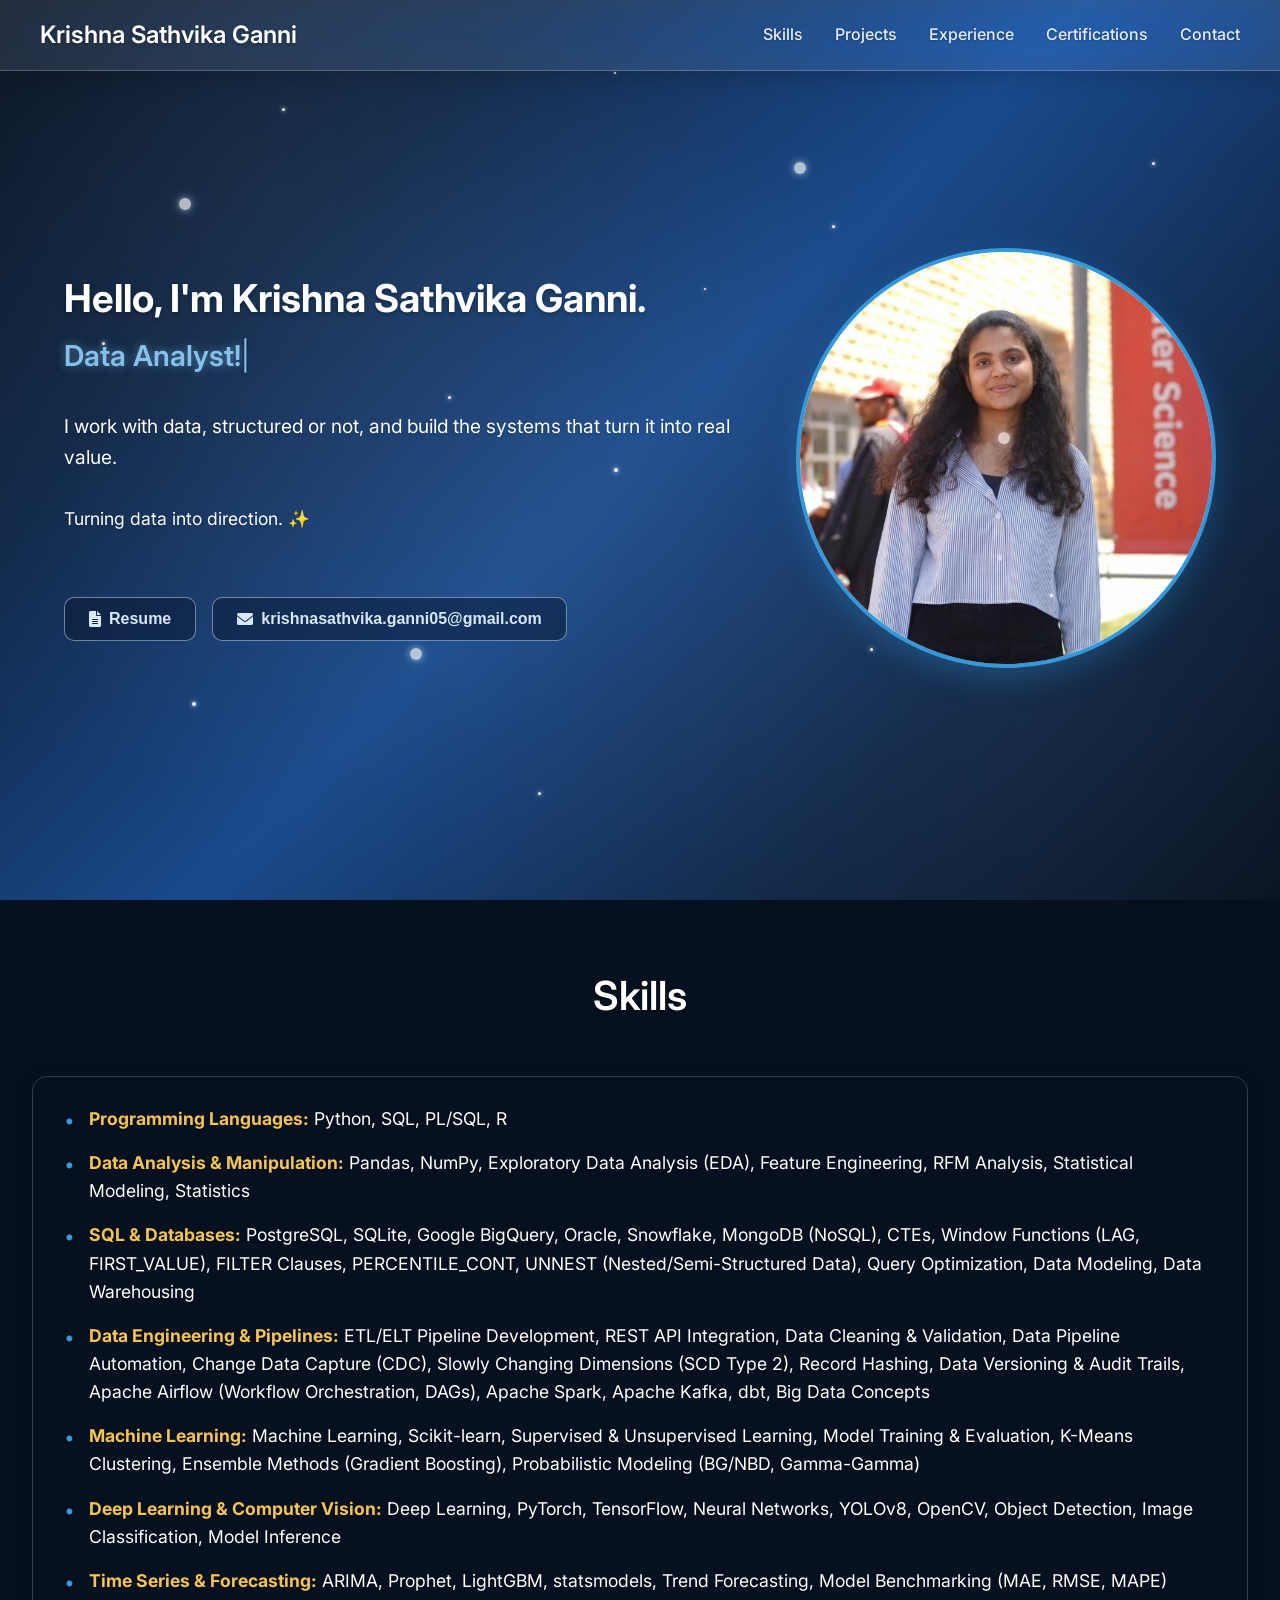
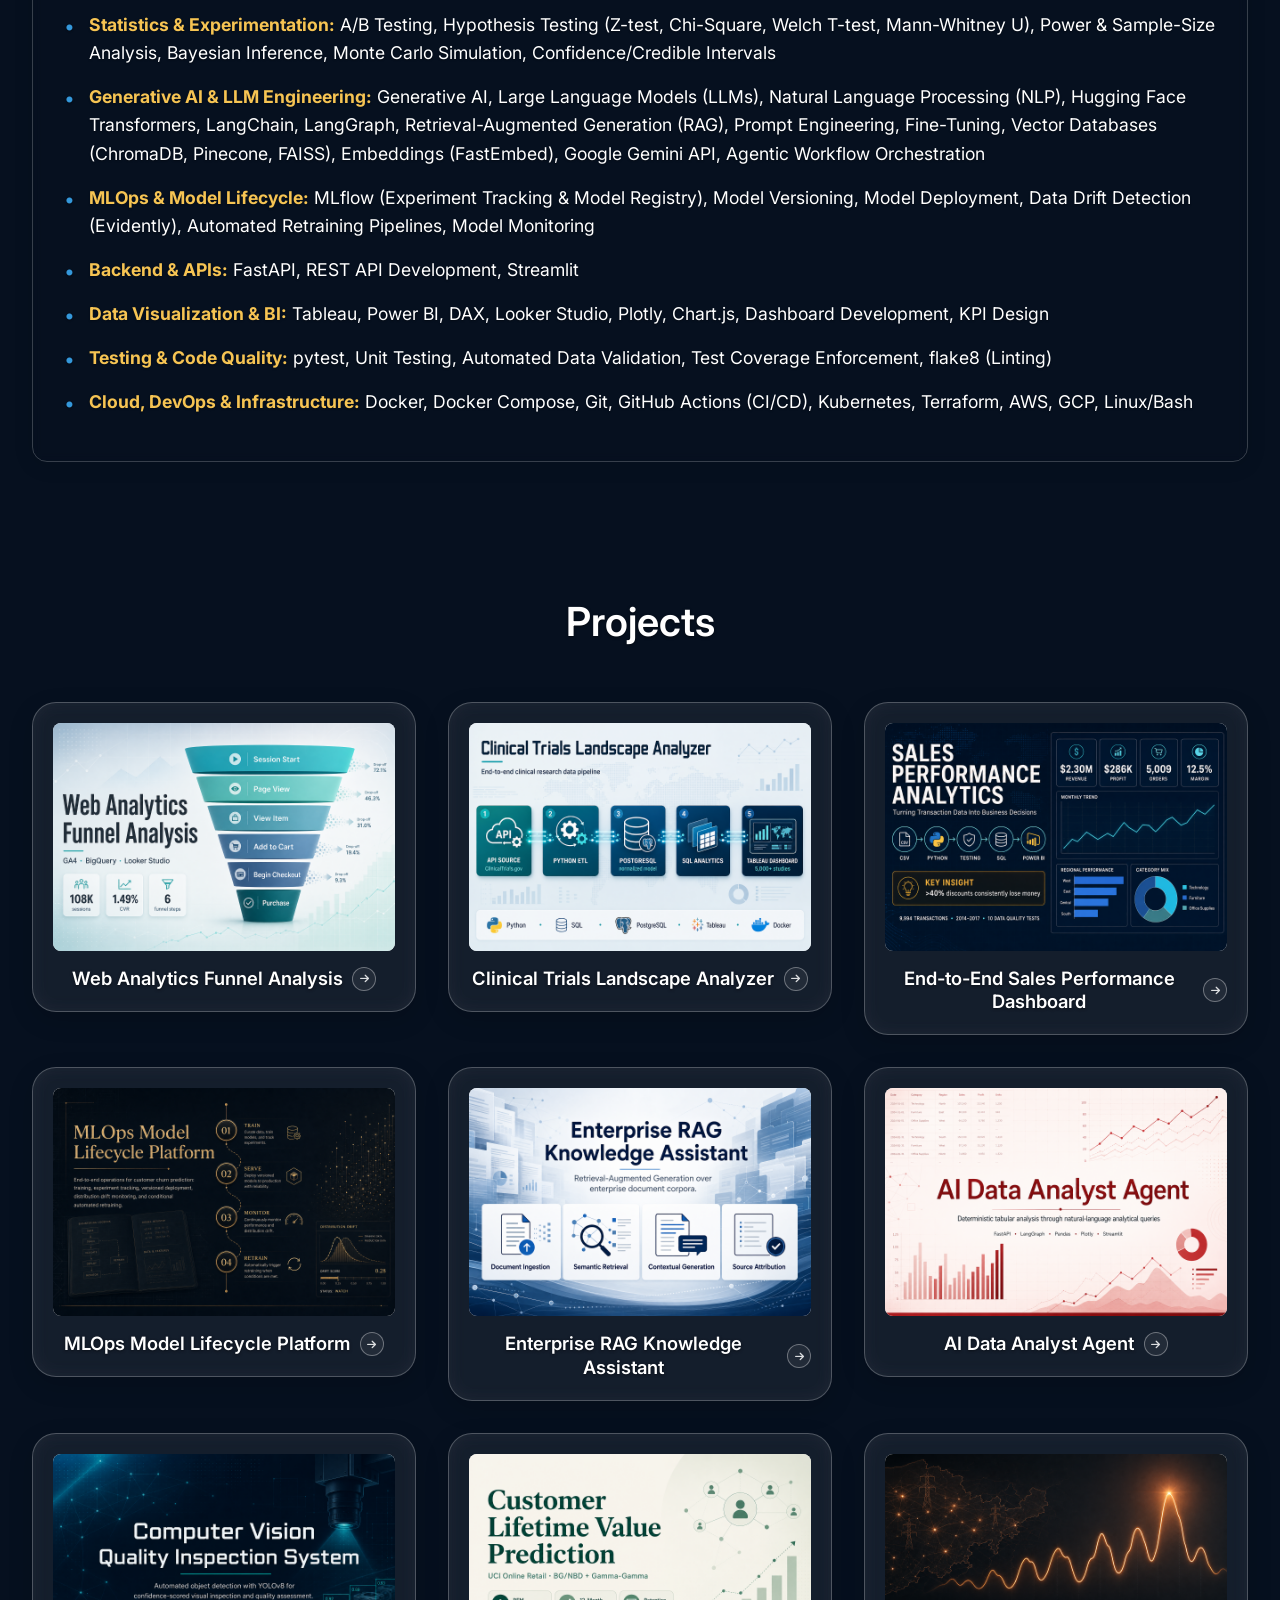
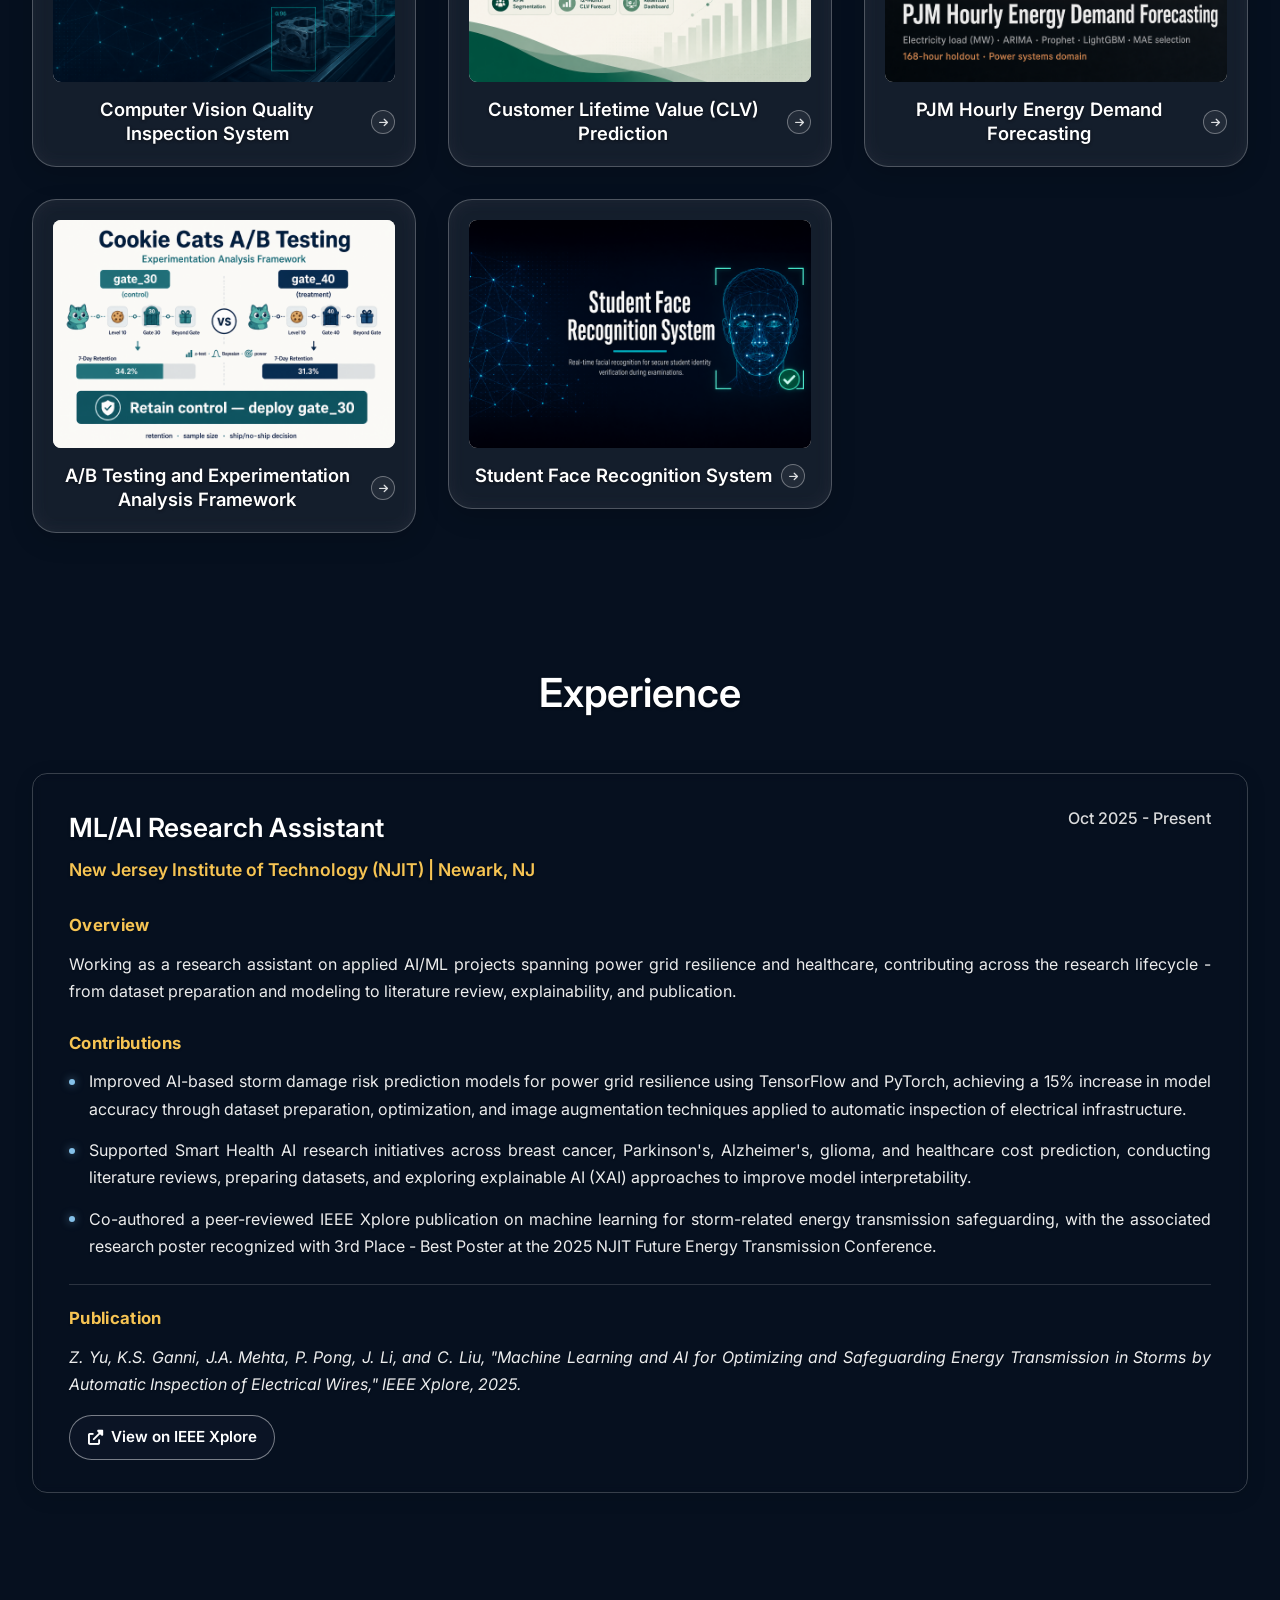
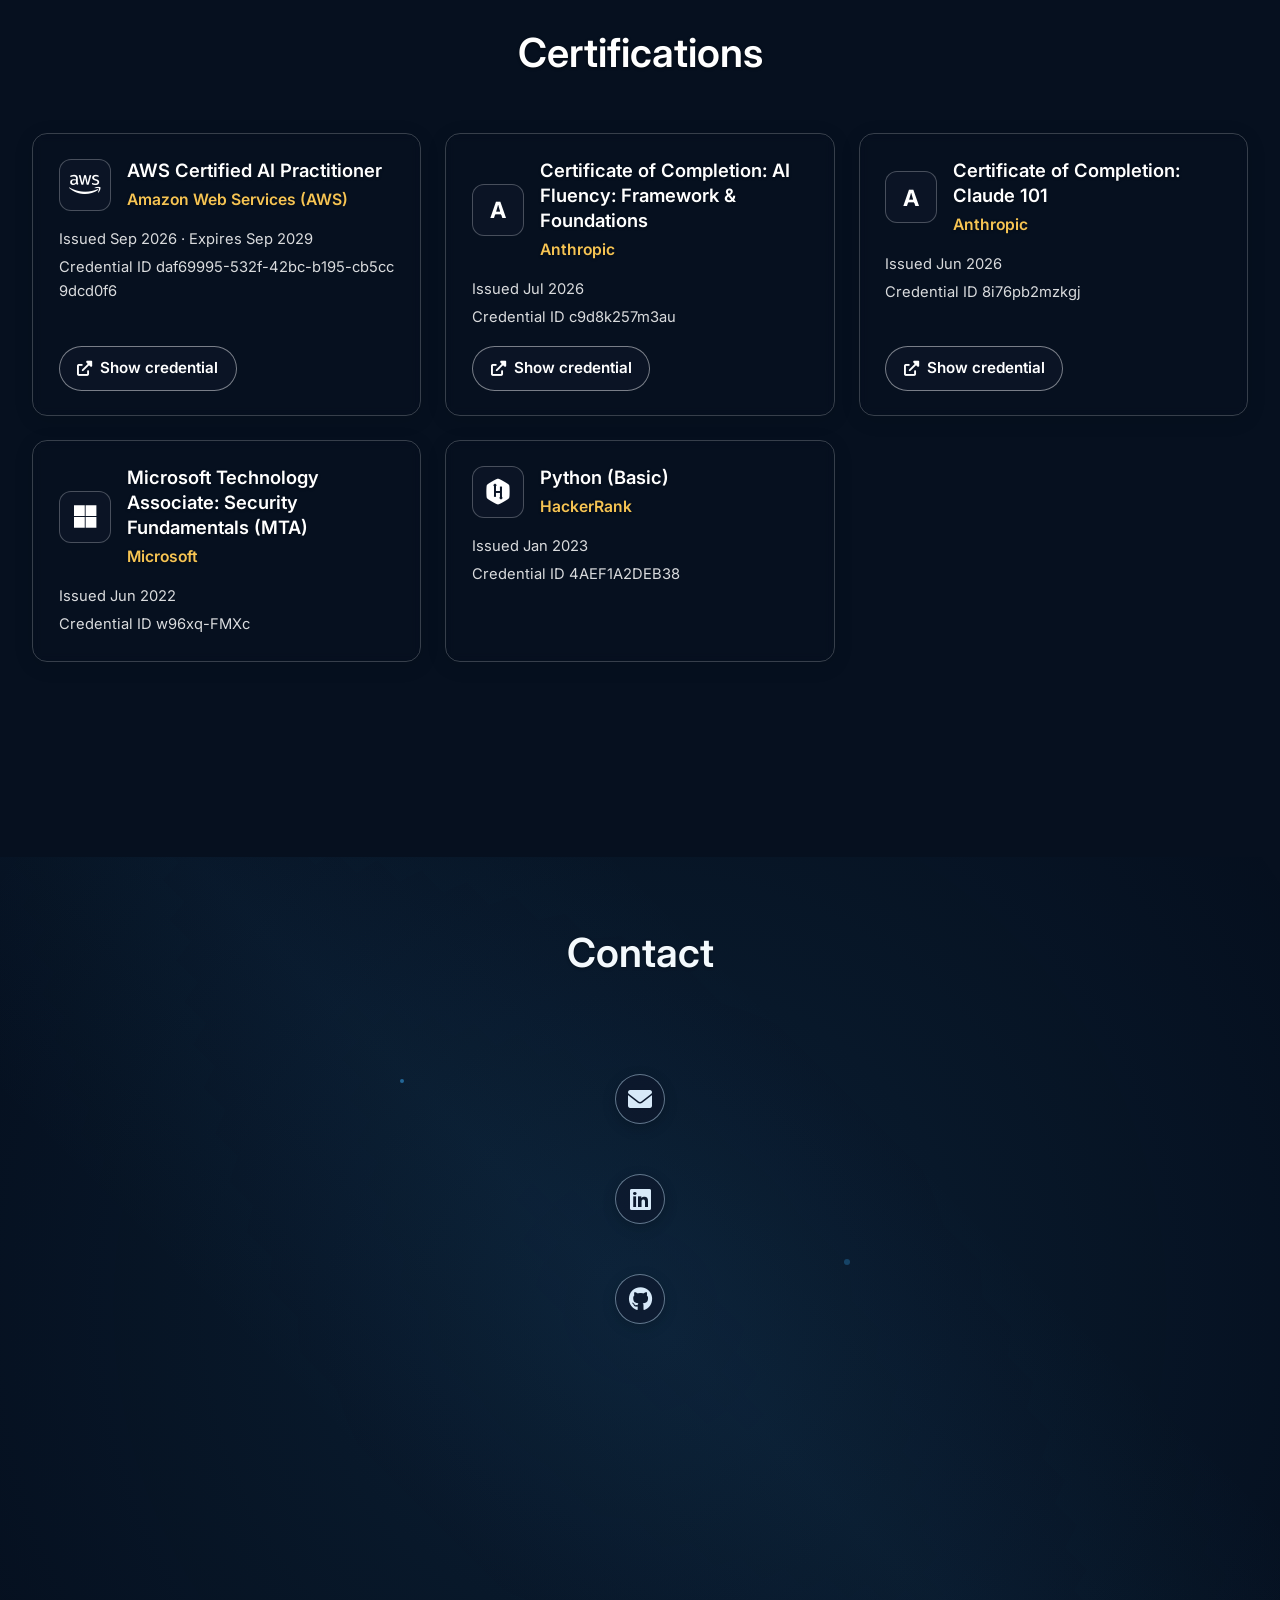
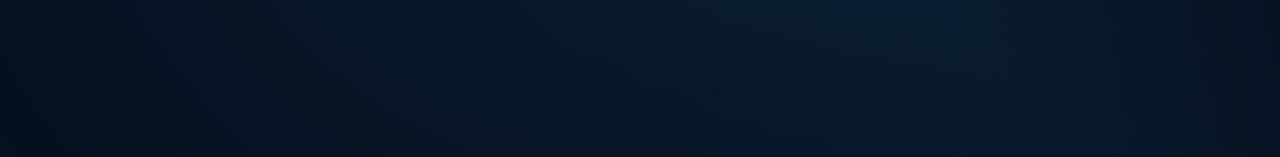
<file: index.html>
<!DOCTYPE html>
<html lang="en">
<head>
    <meta charset="UTF-8">
    <meta name="viewport" content="width=device-width, initial-scale=1.0">
    <title>Krishna Sathvika Ganni - Portfolio</title>
    <link rel="stylesheet" href="styles.css?v=39">
    <link href="https://cdnjs.cloudflare.com/ajax/libs/font-awesome/6.0.0/css/all.min.css" rel="stylesheet">
    <link href="https://fonts.googleapis.com/css2?family=Inter:wght@300;400;500;600;700&display=swap" rel="stylesheet">
</head>
<body>
    <!-- Fixed page backdrop so the frosted nav can blur it on every section -->
    <div class="site-backdrop" aria-hidden="true"></div>

    <!-- Circles only -->
    <div class="animated-shapes">
        <div class="circle shape"></div>
        <div class="circle shape"></div>
        <div class="circle shape"></div>
        <div class="circle shape"></div>
    </div>

    <!-- Floating dots -->
    <div class="floating-particles">
        <div class="particle"></div>
        <div class="particle"></div>
        <div class="particle"></div>
        <div class="particle"></div>
        <div class="particle"></div>
        <div class="particle"></div>
        <div class="particle"></div>
        <div class="particle"></div>
        <div class="particle"></div>
        <div class="particle"></div>
        <div class="particle"></div>
        <div class="particle"></div>
    </div>

    <!-- Navigation Bar -->
    <nav class="navbar">
        <div class="nav-container">
            <a href="#home" class="nav-logo">Krishna Sathvika Ganni</a>
            <ul class="nav-menu">
                <li class="nav-item">
                    <a href="#skills" class="nav-link">Skills</a>
                </li>
                <li class="nav-item">
                    <a href="#projects" class="nav-link">Projects</a>
                </li>
                <li class="nav-item">
                    <a href="#experience" class="nav-link">Experience</a>
                </li>
                <li class="nav-item">
                    <a href="#certifications" class="nav-link">Certifications</a>
                </li>
                <li class="nav-item">
                    <a href="#contact" class="nav-link">Contact</a>
                </li>
            </ul>
        </div>
    </nav>

    <!-- Main Content -->
    <main class="main-content">
        <!-- Home Section -->
        <section id="home" class="section">
            <div class="section-container">
                <div class="home-container">
                    <div class="home-left">
                        <div class="greeting">
                            <h1>Hello, I'm Krishna Sathvika Ganni.</h1>
                            <h2 class="role-line"><span id="typed-role"></span><span class="typing-cursor">|</span></h2>
                        </div>
                        <div class="summary-container">
                            <p class="summary">I work with data, structured or not, and build the systems that turn it into real value.</p>
                        </div>
                        <div class="tagline">
                            <p class="tagline">Turning data into direction. ✨</p>
                        </div>
                        <div class="action-buttons">
                            <button class="btn btn-secondary" onclick="openResume()">
                                <i class="fas fa-file-alt"></i> Resume
                            </button>
                            <button class="btn btn-secondary" onclick="openMail()">
                                <i class="fas fa-envelope"></i> krishnasathvika.ganni05@gmail.com
                            </button>
                        </div>
                    </div>
                    <div class="home-right">
                        <div class="profile-image">
                            <img src="assets/images/profile.jpg?v=3" alt="Krishna Sathvika Ganni" />
                        </div>
                    </div>
                </div>
            </div>
        </section>

        <!-- Skills Section -->
        <section id="skills" class="section reveal-section">
            <div class="section-container">
                <h2 class="section-title reveal-title">Skills</h2>
                <div class="skills-box reveal-content">
                    <div class="skills-content">
                        <ul class="skills-list">
                            <li><strong>Programming Languages:</strong> Python, SQL, PL/SQL, R</li>
                            <li><strong>Data Analysis &amp; Manipulation:</strong> Pandas, NumPy, Exploratory Data Analysis (EDA), Feature Engineering, RFM Analysis, Statistical Modeling, Statistics</li>
                            <li><strong>SQL &amp; Databases:</strong> PostgreSQL, SQLite, Google BigQuery, Oracle, Snowflake, MongoDB (NoSQL), CTEs, Window Functions (LAG, FIRST_VALUE), FILTER Clauses, PERCENTILE_CONT, UNNEST (Nested/Semi-Structured Data), Query Optimization, Data Modeling, Data Warehousing</li>
                            <li><strong>Data Engineering &amp; Pipelines:</strong> ETL/ELT Pipeline Development, REST API Integration, Data Cleaning &amp; Validation, Data Pipeline Automation, Change Data Capture (CDC), Slowly Changing Dimensions (SCD Type 2), Record Hashing, Data Versioning &amp; Audit Trails, Apache Airflow (Workflow Orchestration, DAGs), Apache Spark, Apache Kafka, dbt, Big Data Concepts</li>
                            <li><strong>Machine Learning:</strong> Machine Learning, Scikit-learn, Supervised &amp; Unsupervised Learning, Model Training &amp; Evaluation, K-Means Clustering, Ensemble Methods (Gradient Boosting), Probabilistic Modeling (BG/NBD, Gamma-Gamma)</li>
                            <li><strong>Deep Learning &amp; Computer Vision:</strong> Deep Learning, PyTorch, TensorFlow, Neural Networks, YOLOv8, OpenCV, Object Detection, Image Classification, Model Inference</li>
                            <li><strong>Time Series &amp; Forecasting:</strong> ARIMA, Prophet, LightGBM, statsmodels, Trend Forecasting, Model Benchmarking (MAE, RMSE, MAPE)</li>
                            <li><strong>Statistics &amp; Experimentation:</strong> A/B Testing, Hypothesis Testing (Z-test, Chi-Square, Welch T-test, Mann-Whitney U), Power &amp; Sample-Size Analysis, Bayesian Inference, Monte Carlo Simulation, Confidence/Credible Intervals</li>
                            <li><strong>Generative AI &amp; LLM Engineering:</strong> Generative AI, Large Language Models (LLMs), Natural Language Processing (NLP), Hugging Face Transformers, LangChain, LangGraph, Retrieval-Augmented Generation (RAG), Prompt Engineering, Fine-Tuning, Vector Databases (ChromaDB, Pinecone, FAISS), Embeddings (FastEmbed), Google Gemini API, Agentic Workflow Orchestration</li>
                            <li><strong>MLOps &amp; Model Lifecycle:</strong> MLflow (Experiment Tracking &amp; Model Registry), Model Versioning, Model Deployment, Data Drift Detection (Evidently), Automated Retraining Pipelines, Model Monitoring</li>
                            <li><strong>Backend &amp; APIs:</strong> FastAPI, REST API Development, Streamlit</li>
                            <li><strong>Data Visualization &amp; BI:</strong> Tableau, Power BI, DAX, Looker Studio, Plotly, Chart.js, Dashboard Development, KPI Design</li>
                            <li><strong>Testing &amp; Code Quality:</strong> pytest, Unit Testing, Automated Data Validation, Test Coverage Enforcement, flake8 (Linting)</li>
                            <li><strong>Cloud, DevOps &amp; Infrastructure:</strong> Docker, Docker Compose, Git, GitHub Actions (CI/CD), Kubernetes, Terraform, AWS, GCP, Linux/Bash</li>
                        </ul>
                    </div>
                </div>
            </div>
        </section>

        <!-- Projects Section -->
        <section id="projects" class="section reveal-section">
            <div class="section-container">
                <h2 class="section-title reveal-title">Projects</h2>
                <div class="projects-grid reveal-content">
                    <div class="project-item" data-project="1">
                        <div class="project-image">
                            <img src="assets/images/web-analytics-funnel.png" alt="Web Analytics Funnel Analysis" />
                        </div>
                        <div class="project-header">
                            <h3 class="project-name">Web Analytics Funnel Analysis</h3>
                            <span class="expand-hint" aria-hidden="true"><i class="fas fa-arrow-right"></i></span>
                        </div>
                        <div class="project-description" style="display: none;">
                            <p class="project-tech-line"><strong>Tech:</strong> SQL, BigQuery, Python, Looker Studio, pytest, GitHub Actions</p>
                            <ul class="project-points">
                                <li>Analyzed 108,285 real e-commerce sessions from Google's public GA4 dataset using BigQuery, writing SQL with CTEs, window functions (LAG, FIRST_VALUE), and nested UNNEST operations to parse GA4's semi-structured event-parameter schema rather than working from a pre-flattened table.</li>
                                <li>Modeled a 6-step session-based conversion funnel (session start → purchase), constructing session-level entities from raw event data and calculating both step-by-step and cumulative conversion rates; the analysis identified the largest drop-off between page view and item view (73.64% of sessions), with an overall conversion rate of 1.49%.</li>
                                <li>Automated the query-to-export workflow with Python (google-cloud-bigquery, gspread), validated pipeline outputs with a pytest suite covering data structure and value ranges, and enforced code quality with flake8 linting, all run through GitHub Actions CI on every push.</li>
                                <li>Visualized acquisition channels, funnel performance, session behavior, and revenue by channel in an interactive Looker Studio dashboard.</li>
                            </ul>
                            <div class="project-dashboard">
                                <h4 class="dashboard-label">Dashboard</h4>
                                <img src="assets/images/web-analytics-dashboard.png" alt="Looker Studio dashboard for Web Analytics Funnel Analysis" />
                            </div>
                            <div class="project-links">
                                <a href="https://github.com/ksganni/Web-Analytics-Funnel-Analysis" target="_blank" rel="noopener noreferrer" class="project-link">
                                    <i class="fab fa-github"></i> View on GitHub
                                </a>
                            </div>
                        </div>
                    </div>

                    <div class="project-item" data-project="2">
                        <div class="project-image">
                            <img src="assets/images/clinical-trials-analyzer.png" alt="Clinical Trials Landscape Analyzer" />
                        </div>
                        <div class="project-header">
                            <h3 class="project-name">Clinical Trials Landscape Analyzer</h3>
                            <span class="expand-hint" aria-hidden="true"><i class="fas fa-arrow-right"></i></span>
                        </div>
                        <div class="project-description" style="display: none;">
                            <p class="project-tech-line"><strong>Tech:</strong> Python, PostgreSQL, SQL, Tableau, Docker, Apache Airflow, GitHub Actions, pytest</p>
                            <ul class="project-points">
                                <li>Built a full ingestion pipeline that pulls live study data from the ClinicalTrials.gov REST API v2, parses nested JSON responses, and loads 5,000+ trials into a normalized PostgreSQL schema (4 relational tables with foreign keys and indexes), using batched upserts so re-running the pipeline updates records instead of duplicating them.</li>
                                <li>Implemented an incremental Change Data Capture (CDC) pipeline using SHA-256 record hashing and field-level diffing across 11 tracked attributes to detect inserted, updated, and missing trials between daily snapshots.</li>
                                <li>Built SCD Type 2 historical versioning (trials_history with effective_from/effective_to/is_current) to preserve a full change history of trial status, enrollment, and phase, with dedicated historical SQL views (status transitions, enrollment deltas, multi-version trials, pipeline health).</li>
                                <li>Orchestrated the daily incremental CDC + SCD2 pipeline with Apache Airflow (scheduled DAG, 0 6 * * * UTC), alongside the original full-refresh ETL path.</li>
                                <li>Wrote 12 SQL analytics views using window functions, FILTER clauses, and PERCENTILE_CONT to analyze trial completion and termination rates by phase, sponsor mix (industry/academic/government), geographic distribution, and enrollment statistics.</li>
                                <li>Connected the database directly to an interactive Tableau dashboard for exploring trial activity by disease area, phase, sponsor, and enrollment without writing SQL.</li>
                                <li>Containerized the system with Docker Compose (Postgres, ETL, Adminer services) and set up a GitHub Actions CI pipeline running unit tests with coverage, a Docker build, and a live integration ETL against 50 studies on every push.</li>
                                <li>Grew the test suite from 34 to 72 tests, covering hashing, CDC detection, SCD2 application, and snapshot/orchestration logic.</li>
                            </ul>
                            <div class="project-dashboard">
                                <h4 class="dashboard-label">Dashboard</h4>
                                <img src="assets/images/clinical-trials-dashboard.png" alt="Tableau dashboard for Clinical Trials Landscape Analyzer" />
                            </div>
                            <div class="project-links">
                                <a href="https://github.com/ksganni/Clinical-Trials-Analyzer" target="_blank" rel="noopener noreferrer" class="project-link">
                                    <i class="fab fa-github"></i> View on GitHub
                                </a>
                            </div>
                        </div>
                    </div>

                    <div class="project-item" data-project="3">
                        <div class="project-image">
                            <img src="assets/images/sales-performance-dashboard.png" alt="End-to-End Sales Performance Dashboard" />
                        </div>
                        <div class="project-header">
                            <h3 class="project-name">End-to-End Sales Performance Dashboard</h3>
                            <span class="expand-hint" aria-hidden="true"><i class="fas fa-arrow-right"></i></span>
                        </div>
                        <div class="project-description" style="display: none;">
                            <p class="project-tech-line"><strong>Tech:</strong> Python, Pandas, SQL (SQLite), Power BI, DAX, pytest, GitHub Actions</p>
                            <ul class="project-points">
                                <li>Cleaned and transformed 9,994 raw transactional sales records through a 7-step Python/Pandas pipeline (standardizing columns, fixing data types, handling missing values, removing duplicates, and engineering new features like profit margin, discount buckets, and days-to-ship).</li>
                                <li>Validated output quality with a 10-check pytest suite (null checks, valid ranges, duplicate detection, valid region/year values), integrated into a GitHub Actions CI pipeline that regenerates the dataset and reruns tests on every push.</li>
                                <li>Wrote SQL queries analyzing regional performance, category and sub-category profitability, monthly/quarterly trends, and the relationship between discounting and profit - surfacing a clear insight that discounts above 40% consistently produced negative profit.</li>
                                <li>Built an interactive Power BI dashboard with KPI cards, trend charts, and a discount-vs-profit scatter plot, using custom DAX measures (including a month-over-month revenue growth calculation with CALCULATE and DATEADD) for time-intelligence reporting.</li>
                            </ul>
                            <div class="project-dashboard">
                                <h4 class="dashboard-label">Dashboard</h4>
                                <img src="assets/images/sales-powerbi-dashboard.png" alt="Power BI dashboard for End-to-End Sales Performance Dashboard" />
                            </div>
                            <div class="project-links">
                                <a href="https://github.com/ksganni/Sales_dashboard" target="_blank" rel="noopener noreferrer" class="project-link">
                                    <i class="fab fa-github"></i> View on GitHub
                                </a>
                            </div>
                        </div>
                    </div>

                    <div class="project-item" data-project="4">
                        <div class="project-image">
                            <img src="assets/images/mlops-lifecycle-platform.png" alt="MLOps Model Lifecycle Platform" />
                        </div>
                        <div class="project-header">
                            <h3 class="project-name">MLOps Model Lifecycle Platform</h3>
                            <span class="expand-hint" aria-hidden="true"><i class="fas fa-arrow-right"></i></span>
                        </div>
                        <div class="project-description" style="display: none;">
                            <p class="project-tech-line"><strong>Tech:</strong> Python, scikit-learn, MLflow, FastAPI, Evidently, PostgreSQL, Docker, pytest, GitHub Actions</p>
                            <ul class="project-points">
                                <li>Built a training pipeline (scikit-learn Random Forest with StandardScaler preprocessing) that logs parameters, accuracy, and weighted F1 score to MLflow, registers each trained model as a new version, and saves a local artifact for API serving.</li>
                                <li>Implemented drift detection using Evidently's DataDriftPreset, comparing a reference dataset against incoming production-like data and computing a drift share against a configurable threshold, with full HTML/JSON report generation.</li>
                                <li>Designed an automated retraining workflow that re-aligns training data with the latest customer cohort, retrains and re-registers the model when drift is detected, and re-checks drift afterward to confirm it falls back near zero.</li>
                                <li>Exposed the full lifecycle through a FastAPI service with 10+ endpoints (prediction, drift checks, cohort simulation, retraining, dataset preview) and two HTML dashboards, containerized the stack (API, MLflow, PostgreSQL) with Docker Compose, and validated it with 31 automated tests enforcing 100% source coverage in GitHub Actions CI.</li>
                            </ul>
                            <div class="project-links">
                                <a href="https://github.com/ksganni/mlops-model-lifecycle-platform" target="_blank" rel="noopener noreferrer" class="project-link">
                                    <i class="fab fa-github"></i> View on GitHub
                                </a>
                                <a href="https://youtu.be/v9UdGIWS66Y" target="_blank" rel="noopener noreferrer" class="project-link">
                                    <i class="fab fa-youtube"></i> UI Demo
                                </a>
                            </div>
                        </div>
                    </div>

                    <div class="project-item" data-project="5">
                        <div class="project-image">
                            <img src="assets/images/rag-knowledge-assistant.png" alt="Enterprise RAG Knowledge Assistant" />
                        </div>
                        <div class="project-header">
                            <h3 class="project-name">Enterprise RAG Knowledge Assistant</h3>
                            <span class="expand-hint" aria-hidden="true"><i class="fas fa-arrow-right"></i></span>
                        </div>
                        <div class="project-description" style="display: none;">
                            <p class="project-tech-line"><strong>Tech:</strong> Python, FastAPI, LangChain, ChromaDB, FastEmbed, Google Gemini, Streamlit, pytest, GitHub Actions</p>
                            <ul class="project-points">
                                <li>Built a document ingestion pipeline supporting PDF, TXT, and DOCX files, preserving page-number metadata and chunking text with LangChain's recursive character splitter (800 characters, 120-character overlap) for retrieval.</li>
                                <li>Implemented a persistent vector search layer using local FastEmbed embeddings and ChromaDB, exposed through a FastAPI REST API with endpoints for document upload, deletion, listing, and question-answering.</li>
                                <li>Designed a multi-model Gemini fallback chain with explicit handling for quota limits, model-not-found errors, and transient failures, degrading gracefully to a retrieval-only mode that returns ranked source passages instead of an error when the LLM is unavailable.</li>
                                <li>Validated the system with a pytest suite covering document chunking correctness and full API integration (upload - ask - delete), integrated into a GitHub Actions CI pipeline that runs on every push without requiring a live Gemini API key, and delivered through an interactive Streamlit dashboard.</li>
                            </ul>
                            <div class="project-links">
                                <a href="https://github.com/ksganni/Enterprise-RAG-Knowledge-Assistant" target="_blank" rel="noopener noreferrer" class="project-link">
                                    <i class="fab fa-github"></i> View on GitHub
                                </a>
                                <a href="https://youtu.be/VZ_NKIzeFlc" target="_blank" rel="noopener noreferrer" class="project-link">
                                    <i class="fab fa-youtube"></i> UI Demo
                                </a>
                            </div>
                        </div>
                    </div>

                    <div class="project-item" data-project="6">
                        <div class="project-image">
                            <img src="assets/images/ai-data-analyst-agent.png" alt="AI Data Analyst Agent" />
                        </div>
                        <div class="project-header">
                            <h3 class="project-name">AI Data Analyst Agent</h3>
                            <span class="expand-hint" aria-hidden="true"><i class="fas fa-arrow-right"></i></span>
                        </div>
                        <div class="project-description" style="display: none;">
                            <p class="project-tech-line"><strong>Tech:</strong> Python, LangGraph, Pandas, NumPy, Plotly, FastAPI, Streamlit, Google Gemini, pytest, Docker, GitHub Actions</p>
                            <ul class="project-points">
                                <li>Orchestrated a 4-node LangGraph workflow (load - analyze - visualize - explain) that ingests uploaded CSV/Excel files and classifies natural-language questions into one of four analysis types using deterministic keyword rules.</li>
                                <li>Implemented core analysis functions in Pandas and NumPy - top-metric ranking by group, monthly trend aggregation, next-month forecasting via least-squares linear trend (np.polyfit), and descriptive statistics - with automatic column detection so the same functions generalize across different datasets.</li>
                                <li>Integrated Google Gemini strictly for post-hoc explanatory synthesis of already-computed results, with automatic fallback to the deterministic local answer when the API is rate-limited or unavailable, keeping all numerical output reproducible and LLM-independent.</li>
                                <li>Built a FastAPI backend and Streamlit frontend with Plotly visualizations, validated the system with a pytest suite (analysis functions, query classification, upload, and end-to-end query handling), and deployed it via Docker Compose and GitHub Actions CI to a live Render instance.</li>
                            </ul>
                            <div class="project-links">
                                <a href="https://github.com/ksganni/AI-Data-Analyst-Agent" target="_blank" rel="noopener noreferrer" class="project-link">
                                    <i class="fab fa-github"></i> View on GitHub
                                </a>
                                <a href="https://ai-data-analyst-ui.onrender.com/" target="_blank" rel="noopener noreferrer" class="project-link">
                                    <i class="fas fa-external-link-alt"></i> Live Application
                                </a>
                                <a href="https://youtu.be/LLO1I3NHO_c" target="_blank" rel="noopener noreferrer" class="project-link">
                                    <i class="fab fa-youtube"></i> Video Walkthrough
                                </a>
                            </div>
                        </div>
                    </div>

                    <div class="project-item" data-project="7">
                        <div class="project-image">
                            <img src="assets/images/cv-quality-inspection.png" alt="Computer Vision Quality Inspection System" />
                        </div>
                        <div class="project-header">
                            <h3 class="project-name">Computer Vision Quality Inspection System</h3>
                            <span class="expand-hint" aria-hidden="true"><i class="fas fa-arrow-right"></i></span>
                        </div>
                        <div class="project-description" style="display: none;">
                            <p class="project-tech-line"><strong>Tech:</strong> Python, YOLOv8, PyTorch, OpenCV, NumPy, FastAPI, Streamlit, pytest, Docker, GitHub Actions</p>
                            <ul class="project-points">
                                <li>Built a shared YOLOv8 inference layer (detector.py) that runs object detection on uploaded images, parsing class labels, bounding boxes, and per-detection confidence scores, and generating an annotated output image using OpenCV.</li>
                                <li>Implemented a quality-grading function that converts average detection confidence into a categorical grade (Good &gt;=70%, Fair 45-70%, Poor &lt;45%, Needs Review for no detections), validated with a dedicated pytest suite covering all four grading outcomes.</li>
                                <li>Deployed the Streamlit interface live on Streamlit Community Cloud for public demonstration, containerized the full application with Docker Compose (API + UI services), and set up a GitHub Actions CI pipeline that runs the pytest suite and generates a demonstration-mode evaluation report on every push; also included training/evaluation scripts (train.py, evaluate.py) to support replacing the pretrained COCO-class baseline with a custom-trained defect-detection model.</li>
                            </ul>
                            <div class="project-links">
                                <a href="https://github.com/ksganni/Computer-Vision-Quality-Inspection" target="_blank" rel="noopener noreferrer" class="project-link">
                                    <i class="fab fa-github"></i> View on GitHub
                                </a>
                                <a href="https://computer-vision-quality-inspection.streamlit.app/" target="_blank" rel="noopener noreferrer" class="project-link">
                                    <i class="fas fa-external-link-alt"></i> Live Demo
                                </a>
                                <a href="https://youtu.be/Q--L_X0D3fg" target="_blank" rel="noopener noreferrer" class="project-link">
                                    <i class="fab fa-youtube"></i> Video Walkthrough
                                </a>
                            </div>
                        </div>
                    </div>

                    <div class="project-item" data-project="8">
                        <div class="project-image">
                            <img src="assets/images/clv-prediction.png" alt="Customer Lifetime Value (CLV) Prediction" />
                        </div>
                        <div class="project-header">
                            <h3 class="project-name">Customer Lifetime Value (CLV) Prediction</h3>
                            <span class="expand-hint" aria-hidden="true"><i class="fas fa-arrow-right"></i></span>
                        </div>
                        <div class="project-description" style="display: none;">
                            <p class="project-tech-line"><strong>Tech:</strong> Python, Pandas, Lifetimes (BG/NBD, Gamma-Gamma), Scikit-learn, Chart.js, Docker, pytest, GitHub Actions</p>
                            <ul class="project-points">
                                <li>Built a data cleaning and RFM (Recency, Frequency, Monetary) feature pipeline from raw UCI Online Retail transaction records, handling returns/cancellations and computing per-customer purchase history summaries.</li>
                                <li>Fit probabilistic BG/NBD and Gamma-Gamma models (via the Lifetimes library) to predict future purchase frequency and average spend, combining them into a 12-month CLV estimate per customer, with convergence-retry logic and outlier capping for model stability.</li>
                                <li>Segmented customers into five value-based groups (Champions, Loyal, Potential, At-Risk, Lost) using rule-based RFM/CLV logic, with an optional Scikit-learn K-Means clustering alternative.</li>
                                <li>Validated the pipeline with 36 automated tests, containerized it with Docker, and ran it through GitHub Actions CI (synthetic-data fallback + full pipeline execution on every push); exported results to CSV and an interactive Chart.js-based HTML dashboard, with CSVs also importable into Power BI or Tableau.</li>
                            </ul>
                            <div class="project-links">
                                <a href="https://github.com/ksganni/CLV-Prediction" target="_blank" rel="noopener noreferrer" class="project-link">
                                    <i class="fab fa-github"></i> View on GitHub
                                </a>
                                <a href="https://www.youtube.com/watch?v=ixFJUB1APd0" target="_blank" rel="noopener noreferrer" class="project-link">
                                    <i class="fab fa-youtube"></i> Demo
                                </a>
                            </div>
                        </div>
                    </div>

                    <div class="project-item" data-project="9">
                        <div class="project-image">
                            <img src="assets/images/pjm-energy-forecasting.png" alt="PJM Hourly Energy Demand Forecasting" />
                        </div>
                        <div class="project-header">
                            <h3 class="project-name">PJM Hourly Energy Demand Forecasting</h3>
                            <span class="expand-hint" aria-hidden="true"><i class="fas fa-arrow-right"></i></span>
                        </div>
                        <div class="project-description" style="display: none;">
                            <p class="project-tech-line"><strong>Tech:</strong> Python, ARIMA (statsmodels), Prophet, LightGBM, Scikit-learn, FastAPI, Streamlit, Docker, pytest, GitHub Actions</p>
                            <ul class="project-points">
                                <li>Built a time-ordered data pipeline for PJM hourly electricity load (PJME_MW), holding out the final 168 hours as a leakage-free test window and engineering lag (24/48/168-hour) and rolling-mean features for the machine learning model.</li>
                                <li>Trained and compared three forecasting approaches on identical training data - ARIMA (classical linear baseline), Prophet (additive trend/seasonality, with Holt-Winters fallback), and LightGBM (gradient boosting on lag/calendar features, with HistGradientBoosting fallback) - selecting the model with the lowest test MAE.</li>
                                <li>Achieved a 2.33% MAPE with the gradient-boosting model on the held-out week, substantially outperforming ARIMA (5.83% MAPE) and Prophet (7.35% MAPE).</li>
                                <li>Served results through a FastAPI REST API (/health, /metrics, /best-model, /forecast) and a live-deployed Streamlit dashboard, validated with pytest, containerized with Docker Compose, and run through GitHub Actions CI (tests + full pipeline smoke test with artifact verification on every push).</li>
                            </ul>
                            <div class="project-links">
                                <a href="https://github.com/ksganni/PJM-Energy-Demand-Forecasting" target="_blank" rel="noopener noreferrer" class="project-link">
                                    <i class="fab fa-github"></i> View on GitHub
                                </a>
                                <a href="https://pjm-energy-demand-forecasting.streamlit.app/" target="_blank" rel="noopener noreferrer" class="project-link">
                                    <i class="fas fa-external-link-alt"></i> Live Dashboard
                                </a>
                                <a href="https://youtu.be/U-NrF9TDNgs" target="_blank" rel="noopener noreferrer" class="project-link">
                                    <i class="fab fa-youtube"></i> Video Walkthrough
                                </a>
                            </div>
                        </div>
                    </div>

                    <div class="project-item" data-project="10">
                        <div class="project-image">
                            <img src="assets/images/ab-testing-cookie-cats.png" alt="A/B Testing and Experimentation Analysis Framework" />
                        </div>
                        <div class="project-header">
                            <h3 class="project-name">A/B Testing and Experimentation Analysis Framework</h3>
                            <span class="expand-hint" aria-hidden="true"><i class="fas fa-arrow-right"></i></span>
                        </div>
                        <div class="project-description" style="display: none;">
                            <p class="project-tech-line"><strong>Tech:</strong> Python, SciPy, statsmodels, NumPy, Pandas, Docker, pytest, GitHub Actions</p>
                            <ul class="project-points">
                                <li>Built a reusable A/B testing framework and applied it to the Cookie Cats gate-placement experiment (~90,000 players), computing retention lift between a control arm (gate at level 30) and treatment arm (gate at level 40).</li>
                                <li>Implemented four frequentist hypothesis tests (two-proportion z-test, chi-square test of independence, Welch t-test, Mann-Whitney U) alongside a power/sample-size analysis (statsmodels NormalIndPower) for a 1-percentage-point minimum detectable effect at 80% power.</li>
                                <li>Implemented a Bayesian Beta-Binomial comparison (Monte Carlo posterior sampling) to estimate P(treatment &gt; control) and a 95% credible interval for the lift, combining it with frequentist results through a dual-evidence decision rule that recommends deploying treatment, retaining control, or flags the result as inconclusive.</li>
                                <li>On the primary 7-day retention endpoint, the framework recommended retaining control over deploying treatment; automated the full pipeline (data - stats - Markdown report and figures), validated with a pytest suite, containerized with Docker, and run through GitHub Actions CI on every push.</li>
                            </ul>
                            <div class="project-links">
                                <a href="https://github.com/ksganni/A-B-testing-cookie-cats" target="_blank" rel="noopener noreferrer" class="project-link">
                                    <i class="fab fa-github"></i> View on GitHub
                                </a>
                            </div>
                        </div>
                    </div>

                    <div class="project-item" data-project="11">
                        <div class="project-image">
                            <img src="assets/images/student-face-recognition.png" alt="Student Face Recognition System" />
                        </div>
                        <div class="project-header">
                            <h3 class="project-name">Student Face Recognition System</h3>
                            <span class="expand-hint" aria-hidden="true"><i class="fas fa-arrow-right"></i></span>
                        </div>
                        <div class="project-description" style="display: none;">
                            <p class="project-tech-line"><strong>Tech:</strong> Python, Flask, MySQL, Machine Learning</p>
                            <ul class="project-points">
                                <li>Collaborated in a team to develop a facial recognition system to verify student identity during exams.</li>
                                <li>Implemented real-time facial recognition using machine learning algorithms, ensuring secure authentication.</li>
                                <li>Integrated live photo verification with a MySQL-backed database for backend validation.</li>
                                <li>Helped reduce impersonation risks and enhanced academic assessment integrity through automated student verification.</li>
                            </ul>
                        </div>
                    </div>

                </div>
            </div>
        </section>

        <!-- Experience Section -->
        <section id="experience" class="section reveal-section">
            <div class="section-container">
                <h2 class="section-title reveal-title">Experience</h2>
                <div class="experience-box reveal-content">
                    <div class="experience-header">
                        <h3 class="experience-title">ML/AI Research Assistant</h3>
                        <span class="experience-date">Oct 2025 - Present</span>
                    </div>
                    <div class="experience-company">New Jersey Institute of Technology (NJIT) | Newark, NJ</div>

                    <div class="experience-block">
                        <h4 class="experience-subtitle">Overview</h4>
                        <p>Working as a research assistant on applied AI/ML projects spanning power grid resilience and healthcare, contributing across the research lifecycle - from dataset preparation and modeling to literature review, explainability, and publication.</p>
                    </div>

                    <div class="experience-block">
                        <h4 class="experience-subtitle">Contributions</h4>
                        <ul class="experience-points">
                            <li>Improved AI-based storm damage risk prediction models for power grid resilience using TensorFlow and PyTorch, achieving a 15% increase in model accuracy through dataset preparation, optimization, and image augmentation techniques applied to automatic inspection of electrical infrastructure.</li>
                            <li>Supported Smart Health AI research initiatives across breast cancer, Parkinson's, Alzheimer's, glioma, and healthcare cost prediction, conducting literature reviews, preparing datasets, and exploring explainable AI (XAI) approaches to improve model interpretability.</li>
                            <li>Co-authored a peer-reviewed IEEE Xplore publication on machine learning for storm-related energy transmission safeguarding, with the associated research poster recognized with 3rd Place - Best Poster at the 2025 NJIT Future Energy Transmission Conference.</li>
                        </ul>
                    </div>

                    <div class="experience-block experience-publication">
                        <h4 class="experience-subtitle">Publication</h4>
                        <p class="publication-citation">Z. Yu, K.S. Ganni, J.A. Mehta, P. Pong, J. Li, and C. Liu, "Machine Learning and AI for Optimizing and Safeguarding Energy Transmission in Storms by Automatic Inspection of Electrical Wires," IEEE Xplore, 2025.</p>
                        <a href="https://ieeexplore.ieee.org/document/11380552" target="_blank" rel="noopener noreferrer" class="publication-link">
                            <i class="fas fa-external-link-alt"></i> View on IEEE Xplore
                        </a>
                    </div>
                </div>
            </div>
        </section>

        <!-- Certifications Section -->
        <section id="certifications" class="section reveal-section">
            <div class="section-container">
                <h2 class="section-title reveal-title">Certifications</h2>
                <div class="certifications-grid reveal-content">
                    <div class="cert-card">
                        <div class="cert-card-top">
                            <span class="cert-logo" aria-hidden="true"><i class="fab fa-aws"></i></span>
                            <div>
                                <h3 class="cert-title">AWS Certified AI Practitioner</h3>
                                <div class="cert-issuer">Amazon Web Services (AWS)</div>
                            </div>
                        </div>
                        <div class="cert-meta">
                            <span>Issued Sep 2026 · Expires Sep 2029</span>
                            <span class="cert-id">Credential ID daf69995-532f-42bc-b195-cb5cc9dcd0f6</span>
                        </div>
                        <a href="https://www.credly.com/badges/daf69995-532f-42bc-b195-cb5cc9dcd0f6/linked_in_profile" target="_blank" rel="noopener noreferrer" class="publication-link cert-link">
                            <i class="fas fa-external-link-alt"></i> Show credential
                        </a>
                    </div>

                    <div class="cert-card">
                        <div class="cert-card-top">
                            <span class="cert-logo cert-logo-text" aria-hidden="true">A</span>
                            <div>
                                <h3 class="cert-title">Certificate of Completion: AI Fluency: Framework &amp; Foundations</h3>
                                <div class="cert-issuer">Anthropic</div>
                            </div>
                        </div>
                        <div class="cert-meta">
                            <span>Issued Jul 2026</span>
                            <span class="cert-id">Credential ID c9d8k257m3au</span>
                        </div>
                        <a href="https://verify.skilljar.com/c/c9d8k257m3au" target="_blank" rel="noopener noreferrer" class="publication-link cert-link">
                            <i class="fas fa-external-link-alt"></i> Show credential
                        </a>
                    </div>

                    <div class="cert-card">
                        <div class="cert-card-top">
                            <span class="cert-logo cert-logo-text" aria-hidden="true">A</span>
                            <div>
                                <h3 class="cert-title">Certificate of Completion: Claude 101</h3>
                                <div class="cert-issuer">Anthropic</div>
                            </div>
                        </div>
                        <div class="cert-meta">
                            <span>Issued Jun 2026</span>
                            <span class="cert-id">Credential ID 8i76pb2mzkgj</span>
                        </div>
                        <a href="https://verify.skilljar.com/c/8i76pb2mzkgj" target="_blank" rel="noopener noreferrer" class="publication-link cert-link">
                            <i class="fas fa-external-link-alt"></i> Show credential
                        </a>
                    </div>

                    <div class="cert-card">
                        <div class="cert-card-top">
                            <span class="cert-logo" aria-hidden="true"><i class="fab fa-microsoft"></i></span>
                            <div>
                                <h3 class="cert-title">Microsoft Technology Associate: Security Fundamentals (MTA)</h3>
                                <div class="cert-issuer">Microsoft</div>
                            </div>
                        </div>
                        <div class="cert-meta">
                            <span>Issued Jun 2022</span>
                            <span class="cert-id">Credential ID w96xq-FMXc</span>
                        </div>
                    </div>

                    <div class="cert-card">
                        <div class="cert-card-top">
                            <span class="cert-logo" aria-hidden="true"><i class="fab fa-hackerrank"></i></span>
                            <div>
                                <h3 class="cert-title">Python (Basic)</h3>
                                <div class="cert-issuer">HackerRank</div>
                            </div>
                        </div>
                        <div class="cert-meta">
                            <span>Issued Jan 2023</span>
                            <span class="cert-id">Credential ID 4AEF1A2DEB38</span>
                        </div>
                    </div>
                </div>
            </div>
        </section>

        <!-- Contact Section -->
        <div class="diagonal-divider divider-5"></div>
        <section id="contact" class="section reveal-section">
            <div class="section-container">
                <h2 class="section-title reveal-title">Contact</h2>
                <div class="contact-icons-container reveal-content">
                    <div class="expandable-icon" data-url="krishnasathvika.ganni05@gmail.com">
                        <a href="mailto:krishnasathvika.ganni05@gmail.com" class="icon-link">
                            <i class="fas fa-envelope"></i>
                            <span class="url-text">krishnasathvika.ganni05@gmail.com</span>
                        </a>
                    </div>
                    <div class="expandable-icon" data-url="www.linkedin.com/in/krishna-sathvika-ganni">
                        <a href="https://www.linkedin.com/in/krishna-sathvika-ganni" target="_blank" class="icon-link">
                            <i class="fab fa-linkedin"></i>
                            <span class="url-text">www.linkedin.com/in/krishna-sathvika-ganni</span>
                        </a>
                    </div>
                    <div class="expandable-icon" data-url="https://github.com/ksganni">
                        <a href="https://github.com/ksganni" target="_blank" class="icon-link">
                            <i class="fab fa-github"></i>
                            <span class="url-text">https://github.com/ksganni</span>
                        </a>
                    </div>
                </div>
            </div>
        </section>
    </main>

    <!-- Resume viewer -->
    <div class="resume-modal" id="resume-modal" role="dialog" aria-modal="true" aria-label="Resume" aria-hidden="true">
        <div class="resume-modal-backdrop" data-close-resume></div>
        <div class="resume-modal-panel">
            <div class="resume-modal-header">
                <h3 class="resume-modal-title">Resume</h3>
                <div class="resume-modal-actions">
                    <button type="button" class="resume-modal-btn" onclick="downloadResume()">
                        <i class="fas fa-download"></i> Download
                    </button>
                    <button type="button" class="resume-modal-btn" data-close-resume aria-label="Close resume">
                        <i class="fas fa-times"></i> Close
                    </button>
                </div>
            </div>
            <div class="resume-modal-body">
                <iframe id="resume-frame" title="Krishna Sathvika Ganni resume"></iframe>
                <div class="resume-fallback">
                    <p>Your browser can't display the PDF inline.</p>
                    <a href="assets/documents/Krishna_Sathvika_Ganni_Resume.pdf?v=4" target="_blank" rel="noopener noreferrer" class="resume-modal-btn">
                        <i class="fas fa-external-link-alt"></i> Open Resume
                    </a>
                </div>
            </div>
        </div>
    </div>

    <script src="script.js?v=37"></script>
</body>
</html>
</file>
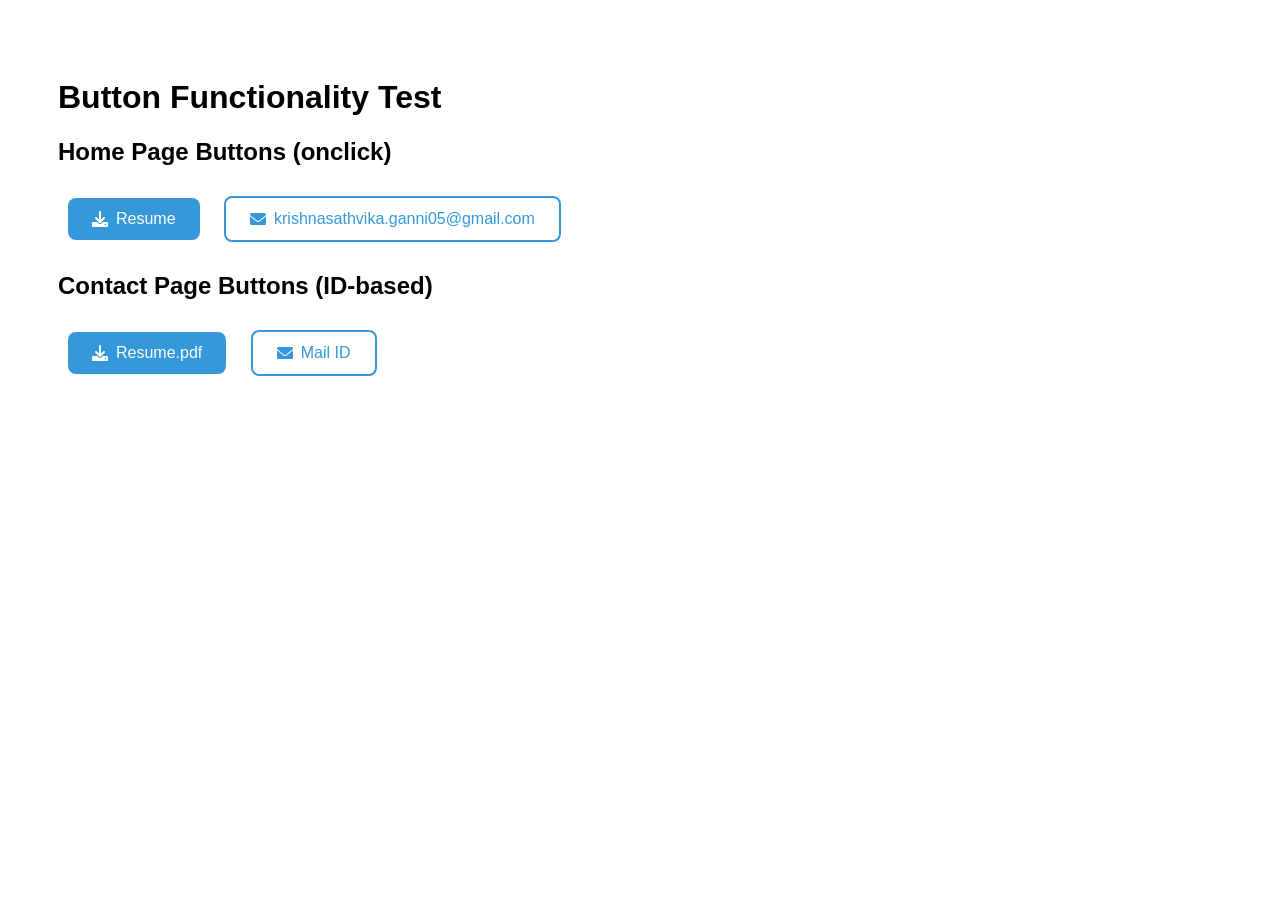
<file: test-buttons.html>
<!DOCTYPE html>
<html lang="en">
<head>
    <meta charset="UTF-8">
    <meta name="viewport" content="width=device-width, initial-scale=1.0">
    <title>Button Test</title>
    <link rel="stylesheet" href="https://cdnjs.cloudflare.com/ajax/libs/font-awesome/6.0.0/css/all.min.css">
    <style>
        body { padding: 50px; font-family: Arial, sans-serif; }
        .btn { 
            padding: 12px 24px; 
            margin: 10px; 
            border: none; 
            border-radius: 8px; 
            cursor: pointer; 
            display: inline-flex; 
            align-items: center; 
            gap: 8px;
            font-size: 1rem;
        }
        .btn-primary { background: #3498db; color: white; }
        .btn-secondary { background: transparent; color: #3498db; border: 2px solid #3498db; }
    </style>
</head>
<body>
    <h1>Button Functionality Test</h1>
    
    <h2>Home Page Buttons (onclick)</h2>
    <button class="btn btn-primary" onclick="downloadResume()">
        <i class="fas fa-download"></i> Resume
    </button>
    <button class="btn btn-secondary" onclick="openMail()">
        <i class="fas fa-envelope"></i> krishnasathvika.ganni05@gmail.com
    </button>
    
    <h2>Contact Page Buttons (ID-based)</h2>
    <button class="btn btn-primary" id="contact-resume-btn">
        <i class="fas fa-download"></i> Resume.pdf
    </button>
    <button class="btn btn-secondary" id="contact-mail-btn">
        <i class="fas fa-envelope"></i> Mail ID
    </button>

    <script>
        // Global functions for onclick handlers
        function downloadResume() {
            console.log('downloadResume function called');
            alert('Resume download function called!');
            
            // Create a temporary link element for download
            const link = document.createElement('a');
            link.href = 'assets/documents/Krishna_Sathvika_Ganni_Resume.pdf';
            link.download = 'Krishna_Sathvika_Ganni_Resume.pdf';
            link.style.display = 'none';
            
            document.body.appendChild(link);
            link.click();
            document.body.removeChild(link);
        }

        function openMail() {
            console.log('openMail function called');
            alert('Email function called!');
            
            const email = 'krishnasathvika.ganni05@gmail.com';
            const subject = 'Hello Krishna!';
            const body = 'Hi Krishna,\n\nI came across your portfolio and would like to connect.\n\nBest regards,';
            
            const mailtoLink = `mailto:${email}?subject=${encodeURIComponent(subject)}&body=${encodeURIComponent(body)}`;
            window.location.href = mailtoLink;
        }

        // Event listeners for contact page buttons
        document.addEventListener('DOMContentLoaded', function() {
            const contactResumeBtn = document.getElementById('contact-resume-btn');
            const contactMailBtn = document.getElementById('contact-mail-btn');
            
            if (contactResumeBtn) {
                contactResumeBtn.addEventListener('click', function() {
                    console.log('Contact resume button clicked');
                    downloadResume();
                });
            }
            
            if (contactMailBtn) {
                contactMailBtn.addEventListener('click', function() {
                    console.log('Contact mail button clicked');
                    openMail();
                });
            }
        });
    </script>
</body>
</html>
</file>
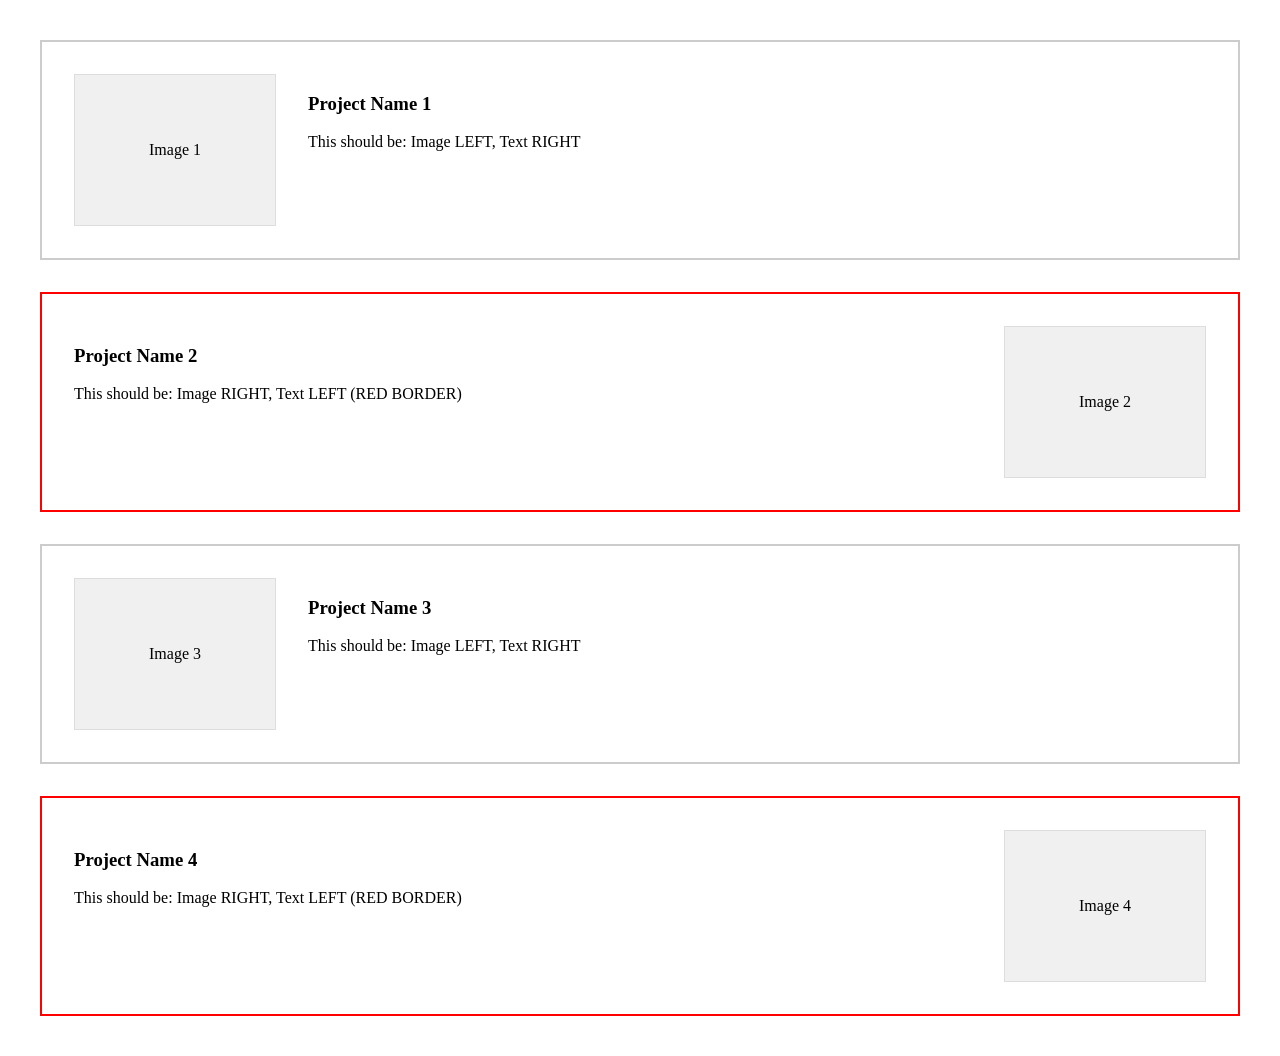
<file: test.html>
<!DOCTYPE html>
<html lang="en">
<head>
    <meta charset="UTF-8">
    <meta name="viewport" content="width=device-width, initial-scale=1.0">
    <title>Project Layout Test</title>
    <style>
        .projects-container {
            display: flex;
            flex-direction: column;
            gap: 2rem;
            padding: 2rem;
        }
        
        .project-item {
            background: white;
            border: 2px solid #ccc;
            padding: 2rem;
            display: flex;
            gap: 2rem;
            flex-direction: row;
        }
        
        .project-item[data-project="2"] {
            flex-direction: row-reverse !important;
            border-color: red !important;
        }
        
        .project-item[data-project="4"] {
            flex-direction: row-reverse !important;
            border-color: red !important;
        }
        
        .project-image {
            width: 200px;
            height: 150px;
            background: #f0f0f0;
            display: flex;
            align-items: center;
            justify-content: center;
            border: 1px solid #ddd;
        }
        
        .project-info {
            flex: 1;
        }
    </style>
</head>
<body>
    <div class="projects-container">
        <div class="project-item" data-project="1">
            <div class="project-image">Image 1</div>
            <div class="project-info">
                <h3>Project Name 1</h3>
                <p>This should be: Image LEFT, Text RIGHT</p>
            </div>
        </div>
        
        <div class="project-item" data-project="2">
            <div class="project-image">Image 2</div>
            <div class="project-info">
                <h3>Project Name 2</h3>
                <p>This should be: Image RIGHT, Text LEFT (RED BORDER)</p>
            </div>
        </div>
        
        <div class="project-item" data-project="3">
            <div class="project-image">Image 3</div>
            <div class="project-info">
                <h3>Project Name 3</h3>
                <p>This should be: Image LEFT, Text RIGHT</p>
            </div>
        </div>
        
        <div class="project-item" data-project="4">
            <div class="project-image">Image 4</div>
            <div class="project-info">
                <h3>Project Name 4</h3>
                <p>This should be: Image RIGHT, Text LEFT (RED BORDER)</p>
            </div>
        </div>
    </div>
</body>
</html>
</file>
<file: styles.css>
/* Reset and Base Styles */
* {
    margin: 0;
    padding: 0;
    box-sizing: border-box;
}

html {
    background-color: #06101f;
    overscroll-behavior: none;
}

body {
    font-family: 'Inter', sans-serif;
    margin: 0;
    padding: 0;
    line-height: 1.6;
    color: #333;
    position: relative;
    overflow-x: hidden;
    min-height: 100vh;
    background-color: #06101f;
}

/* Same blue theme — dark on home, eases to current bright blue while scrolling */
.site-backdrop {
    position: fixed;
    inset: 0;
    z-index: 0;
    pointer-events: none;
    background-color: #06101f;
    --scroll-light: 0;
}

.site-backdrop::before,
.site-backdrop::after {
    content: '';
    position: absolute;
    inset: 0;
    background-repeat: no-repeat;
    background-size: cover;
    transition: opacity 0.15s linear;
}

/* Darker blue (home / top of page) */
.site-backdrop::before {
    opacity: calc(1 - var(--scroll-light));
    background-image:
        radial-gradient(circle at 20% 20%, rgba(255, 255, 255, 0.05) 0%, transparent 50%),
        radial-gradient(circle at 80% 80%, rgba(255, 255, 255, 0.04) 0%, transparent 50%),
        radial-gradient(circle at 40% 60%, rgba(255, 255, 255, 0.03) 0%, transparent 50%),
        linear-gradient(
            135deg,
            #06101f 0%,
            #0f2748 25%,
            #1a4a8c 50%,
            #0f2748 75%,
            #06101f 100%
        );
}

/* Current brighter blue (further down the page) */
.site-backdrop::after {
    opacity: var(--scroll-light);
    background-image:
        radial-gradient(circle at 20% 20%, rgba(255, 255, 255, 0.1) 0%, transparent 50%),
        radial-gradient(circle at 80% 80%, rgba(255, 255, 255, 0.08) 0%, transparent 50%),
        radial-gradient(circle at 40% 60%, rgba(255, 255, 255, 0.06) 0%, transparent 50%),
        linear-gradient(
            135deg,
            #0a1428 0%,
            #1e3a8a 25%,
            #3b82f6 50%,
            #1e3a8a 75%,
            #0a1428 100%
        );
}

/* Soft on-screen drift for circles and dots */
@keyframes driftA {
    0%, 100% { transform: translate(0, 0); }
    25% { transform: translate(28px, -36px); }
    50% { transform: translate(-18px, -58px); }
    75% { transform: translate(22px, -24px); }
}

@keyframes driftB {
    0%, 100% { transform: translate(0, 0); }
    25% { transform: translate(-32px, 24px); }
    50% { transform: translate(16px, 48px); }
    75% { transform: translate(-20px, 18px); }
}

@keyframes driftC {
    0%, 100% { transform: translate(0, 0); }
    33% { transform: translate(40px, 20px); }
    66% { transform: translate(-24px, 40px); }
}

@keyframes driftD {
    0%, 100% { transform: translate(0, 0); }
    50% { transform: translate(18px, -40px); }
}

@keyframes moveFromLeft {
    0%, 100% { transform: translate(0, 0); }
    50% { transform: translate(40px, -50px); }
}

@keyframes moveFromRight {
    0%, 100% { transform: translate(0, 0); }
    50% { transform: translate(-40px, 40px); }
}

@keyframes moveFromTop {
    0%, 100% { transform: translate(0, 0); }
    50% { transform: translate(30px, 50px); }
}

@keyframes moveFromBottom {
    0%, 100% { transform: translate(0, 0); }
    50% { transform: translate(-30px, -50px); }
}

@keyframes floatDiagonal {
    0%, 100% { transform: translate(0, 0); }
    50% { transform: translate(35px, -45px); }
}

@keyframes drawLine {
    0% { width: 0; opacity: 0.8; }
    50% { width: 200px; opacity: 1; }
    100% { width: 0; opacity: 0.8; }
}

/* Pure Dark Blue Gradient Background - handled by .site-backdrop */
body::before {
    display: none;
}

body::after {
    display: none;
}

/* Circles only */
.animated-shapes {
    position: fixed;
    inset: 0;
    width: 100%;
    height: 100%;
    pointer-events: none;
    z-index: 5;
    overflow: hidden;
}

.shape {
    position: absolute;
    opacity: 0.75;
    will-change: transform;
}

.circle {
    width: 12px;
    height: 12px;
    border-radius: 50%;
    background: rgba(255, 255, 255, 0.9);
    box-shadow: 
        0 0 6px rgba(255, 255, 255, 0.7),
        0 0 14px rgba(133, 193, 233, 0.5);
}

.circle:nth-child(1) {
    top: 22%;
    left: 14%;
    animation: driftA 18s ease-in-out infinite;
}

.circle:nth-child(2) {
    top: 48%;
    left: 78%;
    animation: driftB 21s ease-in-out infinite;
    animation-delay: -4s;
}

.circle:nth-child(3) {
    top: 72%;
    left: 32%;
    animation: driftC 19s ease-in-out infinite;
    animation-delay: -8s;
}

.circle:nth-child(4) {
    top: 18%;
    left: 62%;
    animation: driftA 16s ease-in-out infinite;
    animation-delay: -2s;
}

/* Floating dots */
.floating-particles {
    position: fixed;
    inset: 0;
    width: 100%;
    height: 100%;
    pointer-events: none;
    z-index: 5;
    overflow: hidden;
}

.particle {
    position: absolute;
    background: rgba(255, 255, 255, 0.95);
    border-radius: 50%;
    width: 3px;
    height: 3px;
    box-shadow: 
        0 0 4px rgba(255, 255, 255, 0.9),
        0 0 8px rgba(133, 193, 233, 0.5);
    will-change: transform;
}

.particle:nth-child(1)  { top: 12%; left: 22%; animation: driftD 12s ease-in-out infinite; }
.particle:nth-child(2)  { top: 25%; left: 65%; animation: driftA 15s ease-in-out infinite; animation-delay: -2s; }
.particle:nth-child(3)  { top: 38%; left: 8%;  animation: driftB 13s ease-in-out infinite; animation-delay: -5s; }
.particle:nth-child(4)  { top: 52%; left: 48%; animation: driftC 16s ease-in-out infinite; animation-delay: -1s; width: 4px; height: 4px; }
.particle:nth-child(5)  { top: 66%; left: 82%; animation: driftD 11s ease-in-out infinite; animation-delay: -6s; }
.particle:nth-child(6)  { top: 78%; left: 15%; animation: driftA 14s ease-in-out infinite; animation-delay: -3s; width: 4px; height: 4px; }
.particle:nth-child(7)  { top: 18%; left: 90%; animation: driftB 17s ease-in-out infinite; animation-delay: -8s; }
.particle:nth-child(8)  { top: 88%; left: 42%; animation: driftC 12s ease-in-out infinite; animation-delay: -4s; }
.particle:nth-child(9)  { top: 44%; left: 35%; animation: driftD 18s ease-in-out infinite; animation-delay: -9s; }
.particle:nth-child(10) { top: 8%;  left: 48%; animation: driftA 13s ease-in-out infinite; animation-delay: -7s; width: 2px; height: 2px; }
.particle:nth-child(11) { top: 72%; left: 68%; animation: driftB 15s ease-in-out infinite; animation-delay: -2s; }
.particle:nth-child(12) { top: 32%; left: 55%; animation: driftC 19s ease-in-out infinite; animation-delay: -10s; width: 2px; height: 2px; }

body.project-focused .animated-shapes,
body.project-focused .floating-particles {
    z-index: 850;
}

@keyframes backgroundFloat {
    0%, 100% {
        transform: translateY(0px) scale(1);
        opacity: 0.3;
    }
    33% {
        transform: translateY(-20px) scale(1.1);
        opacity: 0.2;
    }
    66% {
        transform: translateY(10px) scale(0.9);
        opacity: 0.4;
    }
}

@keyframes backgroundRotate {
    0% {
        transform: rotate(0deg);
    }
    100% {
        transform: rotate(360deg);
    }
}

@keyframes floatUp {
    0% {
        transform: translateY(100vh);
        opacity: 0;
    }
    10% {
        opacity: 1;
    }
    90% {
        opacity: 1;
    }
    100% {
        transform: translateY(-100px);
        opacity: 0;
    }
}

/* Make existing boxes transparent only */
.skills-box {
    background: transparent !important;
    border: 1px solid rgba(255, 255, 255, 0.2) !important;
    border-radius: 15px !important;
    box-shadow: 0 4px 20px rgba(0, 0, 0, 0.1) !important;
    backdrop-filter: blur(5px);
    padding: 1.75rem 2rem;
    width: 100%;
}

.experience-box {
    background: transparent !important;
    border: 1px solid rgba(255, 255, 255, 0.2) !important;
    border-radius: 15px !important;
    box-shadow: 0 4px 20px rgba(0, 0, 0, 0.1) !important;
    backdrop-filter: blur(5px);
    padding: 2rem 2.25rem;
    width: 100%;
}

.projects-box, .contact-box {
    background: transparent !important;
    border: none !important;
    box-shadow: none !important;
}

.skills-content, .projects-content, .experience-content, .contact-content {
    background: transparent !important;
    border: none !important;
    box-shadow: none !important;
}

/* Make existing project cards and experience items transparent */
.project-card, .experience-item {
    background: transparent !important;
    border: none !important;
    box-shadow: none !important;
}

.project-card h3, .project-card p, .experience-item h3, .experience-item p {
    color: #ffffff !important;
    text-shadow: 0 1px 2px rgba(0, 0, 0, 0.4);
}

h1, h2, h3, h4, h5, h6 {
    color: #ffffff !important;
    text-shadow: 0 1px 3px rgba(0, 0, 0, 0.5);
}

p, .text, li, strong {
    color: #ffffff !important;
    text-shadow: 0 1px 2px rgba(0, 0, 0, 0.4);
}

.skills-list li {
    color: #ffffff !important;
    text-shadow: 0 1px 2px rgba(0, 0, 0, 0.4);
}

/* Main heading and summary white for blue background */
.greeting h1 {
    color: #ffffff !important;
    text-shadow: 0 2px 4px rgba(0, 0, 0, 0.3);
}

.summary-container .summary {
    color: #ffffff !important;
    text-shadow: 0 1px 2px rgba(0, 0, 0, 0.2);
}

.tagline .tagline {
    color: #ffffff !important;
    text-shadow: 0 1px 2px rgba(0, 0, 0, 0.2);
}

/* Keep navigation white for contrast against blue background */
.nav-links h1 {
    color: #ffffff !important;
    text-shadow: 0 2px 4px rgba(0, 0, 0, 0.3);
}

.nav-links a {
    color: #ffffff !important;
    text-shadow: 0 1px 2px rgba(0, 0, 0, 0.2);
}

.nav-links a:hover {
    color: #85c1e9 !important;
    text-shadow: 0 0 8px rgba(133, 193, 233, 0.6);
}

/* Navigation Bar - frosted glass bar (see-through on every section) */
.navbar {
    position: fixed !important;
    top: 0 !important;
    width: 100% !important;
    background: rgba(255, 255, 255, 0.1) !important;
    backdrop-filter: blur(18px) saturate(1.35) !important;
    -webkit-backdrop-filter: blur(18px) saturate(1.35) !important;
    border-bottom: 1px solid rgba(255, 255, 255, 0.22) !important;
    z-index: 1000 !important;
    padding: 1rem 0 !important;
    transition: background 0.3s ease !important;
    box-shadow: 0 4px 24px rgba(0, 0, 0, 0.18) !important;
}

.nav-container {
    max-width: none;
    width: 100%;
    margin: 0;
    display: flex;
    justify-content: space-between;
    align-items: center;
    padding: 0 2.5rem;
    background: transparent !important;
}

.nav-logo {
    font-size: 1.5rem;
    font-weight: 600;
    color: white !important;
    text-decoration: none;
    transition: all 0.3s ease;
    text-shadow: 0 1px 3px rgba(0, 0, 0, 0.3);
}

.nav-logo:hover {
    color: #85c1e9 !important;
    text-shadow: 0 0 8px rgba(133, 193, 233, 0.6);
}

.nav-menu {
    display: flex;
    list-style: none;
    gap: 2rem;
}

.nav-link {
    text-decoration: none;
    color: rgba(255, 255, 255, 0.9) !important;
    font-weight: 500;
    transition: all 0.3s ease;
    cursor: pointer;
    text-shadow: 0 1px 2px rgba(0, 0, 0, 0.3);
}

.nav-link:hover,
.nav-link.active {
    color: #85c1e9 !important;
    text-shadow: 0 0 8px rgba(133, 193, 233, 0.6) !important;
}

/* Main Content — no top gap so home blue shows through the transparent nav */
.main-content {
    margin-top: 0;
    position: relative;
    z-index: 2;
}

.section {
    min-height: 100vh;
    padding: 4rem 0;
    scroll-margin-top: 80px;
}

/* Home starts under the nav so transparency matches every other section */
#home.section,
.section:first-child {
    padding-top: 5.5rem;
}

.section-container {
    max-width: 1200px;
    margin: 0 auto;
    padding: 0 2rem;
}

.section-title {
    font-size: 2.5rem;
    font-weight: 600;
    text-align: center;
    margin-bottom: 3rem;
    color: #2c3e50;
}

/* Scroll reveal: header first, then content */
.reveal-title,
.reveal-content {
    opacity: 0;
    transform: translateY(45px);
    transition: opacity 0.7s ease, transform 0.7s cubic-bezier(0.22, 1, 0.36, 1);
}

.reveal-section.is-visible .reveal-title {
    opacity: 1;
    transform: translateY(0);
}

.reveal-section.content-visible .reveal-content {
    opacity: 1;
    transform: translateY(0);
}

.reveal-section.content-visible .skills-list li {
    opacity: 1;
    transform: translateX(0);
}

.skills-list li {
    opacity: 0;
    transform: translateX(-18px);
    transition: opacity 0.4s ease, transform 0.4s ease;
}

.reveal-section.content-visible .skills-list li:nth-child(1) { transition-delay: 0.05s; }
.reveal-section.content-visible .skills-list li:nth-child(2) { transition-delay: 0.1s; }
.reveal-section.content-visible .skills-list li:nth-child(3) { transition-delay: 0.15s; }
.reveal-section.content-visible .skills-list li:nth-child(4) { transition-delay: 0.2s; }
.reveal-section.content-visible .skills-list li:nth-child(5) { transition-delay: 0.25s; }
.reveal-section.content-visible .skills-list li:nth-child(6) { transition-delay: 0.3s; }
.reveal-section.content-visible .skills-list li:nth-child(7) { transition-delay: 0.35s; }
.reveal-section.content-visible .skills-list li:nth-child(8) { transition-delay: 0.4s; }
.reveal-section.content-visible .skills-list li:nth-child(9) { transition-delay: 0.45s; }
.reveal-section.content-visible .skills-list li:nth-child(10) { transition-delay: 0.5s; }
.reveal-section.content-visible .skills-list li:nth-child(11) { transition-delay: 0.55s; }
.reveal-section.content-visible .skills-list li:nth-child(12) { transition-delay: 0.6s; }
.reveal-section.content-visible .skills-list li:nth-child(13) { transition-delay: 0.65s; }
.reveal-section.content-visible .skills-list li:nth-child(14) { transition-delay: 0.7s; }

/* Home Section */
#home .section-container {
    max-width: 1400px;
}

.home-container {
    display: flex;
    align-items: center;
    justify-content: space-between;
    min-height: calc(100vh - 160px);
    gap: 4rem;
    max-width: 1400px;
    margin: 0 auto;
    padding: 0 2rem;
}

.home-left {
    flex: 1;
    max-width: 700px;
}

.home-right {
    flex: 0 0 420px;
    display: flex;
    justify-content: flex-end;
    align-items: center;
}

.greeting h1 {
    font-size: clamp(1.8rem, 3vw, 2.6rem);
    font-weight: 700;
    color: #2c3e50;
    margin-bottom: 0.75rem;
    line-height: 1.2;
    white-space: nowrap;
}

.role-line {
    font-size: 1.8rem;
    font-weight: 600;
    color: #ffffff !important;
    margin-bottom: 2rem;
    min-height: 2.4rem;
    text-shadow: 0 1px 3px rgba(0, 0, 0, 0.4);
}

#typed-role {
    color: #85c1e9 !important;
    text-shadow: 0 0 10px rgba(133, 193, 233, 0.5);
}

.typing-cursor {
    color: #85c1e9;
    font-weight: 400;
    animation: blinkCursor 0.8s step-end infinite;
}

@keyframes blinkCursor {
    0%, 100% { opacity: 1; }
    50% { opacity: 0; }
}

.summary-container {
    margin-bottom: 2rem;
}

.summary {
    font-size: 1.2rem;
    color: #555;
    line-height: 1.6;
    margin-bottom: 1rem;
}

.tagline {
    display: flex;
    align-items: center;
    gap: 1rem;
    margin-bottom: 2rem;
    font-size: 1.1rem;
    color: #666;
}

.social-links {
    display: flex;
    gap: 1rem;
}

.social-link {
    display: flex;
    align-items: center;
    justify-content: center;
    width: 40px;
    height: 40px;
    background: #3498db;
    color: white;
    border-radius: 50%;
    text-decoration: none;
    transition: transform 0.3s ease, background-color 0.3s ease;
}

.social-link:hover {
    transform: translateY(-2px);
    background: #2980b9;
}

.action-buttons {
    display: flex;
    gap: 1rem;
}

.btn {
    padding: 12px 24px;
    border: none;
    border-radius: 8px;
    font-size: 1rem;
    font-weight: 500;
    cursor: pointer;
    transition: all 0.3s ease;
    display: flex;
    align-items: center;
    gap: 8px;
}

.btn-primary {
    background: #3498db;
    color: white;
}

.btn-primary:hover {
    background: #2980b9;
    transform: translateY(-2px);
}

.btn-secondary {
    background: rgba(11, 26, 54, 0.55) !important;
    color: #d7e9f8 !important;
    border: 1.5px solid rgba(186, 214, 236, 0.55) !important;
    font-weight: 600 !important;
    text-shadow: none !important;
    border-radius: 10px;
}

.btn-secondary i {
    color: #d7e9f8 !important;
}

.btn-secondary:hover {
    background: rgba(20, 48, 92, 0.7) !important;
    color: #eef7ff !important;
    border-color: rgba(186, 214, 236, 0.75) !important;
    transform: translateY(-2px);
}

.btn-secondary:hover i {
    color: #eef7ff !important;
}

.profile-image {
    width: 420px;
    height: 420px;
    border-radius: 50%;
    overflow: hidden;
    border: 4px solid #3498db;
    box-shadow: 0 10px 30px rgba(52, 152, 219, 0.3);
    background-color: #f0f0f0;
    display: flex;
    align-items: center;
    justify-content: center;
    color: #999;
    font-size: 0.9rem;
    position: relative;
}

.profile-image img {
    width: 100%;
    height: 100%;
    object-fit: cover;
    position: absolute;
    top: 0;
    left: 0;
}

/* Removed placeholder text from profile image */

/* Skills Section - styling moved to transparent section above */

.skills-list {
    list-style: none;
    padding: 0;
    margin: 0;
}

.skills-list li {
    position: relative;
    padding-left: 1.5rem;
    margin-bottom: 1rem;
    color: #555;
    font-size: 1.1rem;
    line-height: 1.6;
}

.skills-list li::before {
    content: "•";
    position: absolute;
    left: 0;
    color: #3498db;
    font-weight: bold;
    font-size: 1.2rem;
}

.skills-list li strong {
    color: #f6c453 !important;
    font-weight: 700;
    text-shadow: 0 1px 2px rgba(0, 0, 0, 0.35);
}

#skills .section-container,
#projects .section-container,
#experience .section-container {
    max-width: 1680px;
    padding: 0 2rem;
}

.skills-box {
    width: 100%;
    max-width: none;
    padding: 1.75rem 2rem;
}

/* Projects Section - Card Grid */
.projects-grid {
    display: grid;
    grid-template-columns: repeat(4, minmax(340px, 1fr));
    gap: 2rem;
    align-items: start;
}

.project-item {
    background: rgba(255, 255, 255, 0.06);
    border-radius: 24px;
    padding: 1.25rem;
    border: 1px solid rgba(255, 255, 255, 0.25);
    box-shadow: inset 0 0 20px rgba(255, 255, 255, 0.05), 0 8px 25px rgba(0, 0, 0, 0.15);
    display: flex;
    flex-direction: column;
    cursor: pointer;
    transition: all 0.3s ease;
    backdrop-filter: blur(8px);
    -webkit-backdrop-filter: blur(8px);
    /* Hidden until revealed on scroll */
    opacity: 0;
    transform: translateY(40px) scale(0.96);
}

.project-item.visible {
    opacity: 1;
    transform: translateY(0) scale(1);
    transition: opacity 0.6s ease, transform 0.6s cubic-bezier(0.22, 1, 0.36, 1), box-shadow 0.3s ease, border 0.3s ease;
}

/* Slow bubble float, staggered per column */
@keyframes bubbleFloat {
    0%, 100% { transform: translateY(0); }
    50% { transform: translateY(-12px); }
}

.project-item.floating {
    animation: bubbleFloat 6s ease-in-out infinite;
}

.project-item.floating:nth-child(4n+2) {
    animation-duration: 7s;
    animation-delay: 0.8s;
}

.project-item.floating:nth-child(4n+3) {
    animation-duration: 7.5s;
    animation-delay: 1.6s;
}

.project-item.floating:nth-child(4n) {
    animation-duration: 8s;
    animation-delay: 2.4s;
}

.project-item.visible:hover {
    animation-play-state: paused;
    box-shadow: inset 0 0 20px rgba(255, 255, 255, 0.08), 0 12px 30px rgba(0, 0, 0, 0.25), 0 0 25px rgba(133, 193, 233, 0.2);
    border: 1px solid rgba(133, 193, 233, 0.6);
}

.project-image {
    width: 100%;
    aspect-ratio: 3 / 2;
    border-radius: 8px;
    overflow: hidden;
    background: #f0f0f0;
    display: flex;
    align-items: center;
    justify-content: center;
    margin-bottom: 1rem;
    /* overflow:hidden lets a flex item collapse to zero height next to long content */
    flex-shrink: 0;
}

.project-image img {
    width: 100%;
    height: 100%;
    object-fit: contain;
    transition: transform 0.3s ease;
}

.project-item:hover .project-image img {
    transform: scale(1.05);
}

.project-header {
    display: flex;
    align-items: center;
    justify-content: center;
    gap: 0.6rem;
    width: 100%;
}

.project-name {
    font-size: 1.15rem;
    font-weight: 600;
    color: #ffffff;
    margin: 0;
    text-align: center;
    line-height: 1.3;
}

.expand-hint {
    display: inline-flex;
    align-items: center;
    justify-content: center;
    flex-shrink: 0;
    width: 24px;
    height: 24px;
    border-radius: 50%;
    border: 1px solid rgba(255, 255, 255, 0.35);
    background: rgba(255, 255, 255, 0.06);
    color: rgba(255, 255, 255, 0.85);
    font-size: 0.65rem;
    transition: all 0.35s ease;
}

.project-item:hover .expand-hint {
    border-color: rgba(133, 193, 233, 0.7);
    background: rgba(133, 193, 233, 0.15);
    color: #85c1e9;
    box-shadow: 0 0 12px rgba(133, 193, 233, 0.25);
    transform: translateX(3px);
}

.project-item.expanded .expand-hint {
    display: none;
}

/* Lock page scroll while a project detail is open */
body.project-focused {
    overflow: hidden;
}

/* Back arrow button, only visible when a project is expanded */
.back-to-projects {
    display: none;
    align-self: flex-start;
    align-items: center;
    gap: 8px;
    background: transparent;
    border: 1px solid rgba(255, 255, 255, 0.4);
    border-radius: 20px;
    color: #ffffff;
    padding: 8px 18px;
    font-size: 0.95rem;
    font-family: inherit;
    font-weight: 500;
    cursor: pointer;
    margin-bottom: 1.25rem;
    transition: all 0.3s ease;
    position: sticky;
    top: 0;
    z-index: 2;
    backdrop-filter: blur(8px);
    -webkit-backdrop-filter: blur(8px);
}

.back-to-projects:hover {
    background: rgba(133, 193, 233, 0.2);
    border-color: #85c1e9;
    color: #85c1e9;
    transform: translateX(-3px);
}

.project-item.expanded .back-to-projects {
    display: inline-flex;
}

/* The reveal transform on the grid would trap the fixed panel inside it */
.projects-grid.focused {
    transform: none !important;
}

/* Focused view: fixed panel so scrolling stays inside the project */
.project-item.expanded {
    position: fixed;
    top: 72px;
    left: 0;
    right: 0;
    bottom: 0;
    z-index: 900;
    grid-column: 1 / -1;
    width: 100%;
    max-width: none;
    margin: 0;
    border-radius: 0;
    padding: 1.5rem 2.5rem 3rem;
    animation: none;
    overflow-y: auto;
    overscroll-behavior: contain;
    background: linear-gradient(135deg, #0a1428 0%, #1e3a8a 40%, #1e3a8a 60%, #0a1428 100%);
    border: none;
    box-shadow: none;
    /* Opening must be instant: transitions and a full-screen blur make it crawl */
    transition: none;
    backdrop-filter: none;
    -webkit-backdrop-filter: none;
}

.project-item.expanded:hover {
    transform: none;
    box-shadow: none;
    border: none;
}

/* Card thumbnail belongs on the card only, not in the opened project */
.project-item.expanded .project-image {
    display: none;
}

.project-item.expanded .project-header {
    justify-content: center;
    margin-bottom: 0.5rem;
}

.project-item.expanded .project-name {
    font-size: 1.6rem;
}

.project-description {
    margin-top: 1.25rem;
    padding-top: 1.25rem;
    border-top: 1px solid rgba(255, 255, 255, 0.15);
    color: rgba(255, 255, 255, 0.92);
    line-height: 1.7;
    font-size: 0.98rem;
    max-width: 1100px;
    width: 100%;
    margin-left: auto;
    margin-right: auto;
    text-align: justify;
    text-justify: inter-word;
}

.project-description p {
    margin-bottom: 0;
    text-align: justify;
}

.project-tech-line {
    margin: 0 0 1.35rem !important;
    padding: 0.9rem 1.15rem;
    border-radius: 12px;
    border: 1px solid rgba(147, 197, 253, 0.4);
    background: rgba(15, 23, 42, 0.55);
    color: #f0f9ff !important;
    font-size: 1rem;
    font-weight: 500;
    line-height: 1.5;
    text-align: left !important;
    text-shadow: none !important;
    white-space: nowrap;
}

@media (max-width: 768px) {
    .project-tech-line {
        white-space: normal;
    }
}

.project-tech-line strong {
    color: #ffffff !important;
    font-weight: 700;
    margin-right: 0.35rem;
    text-shadow: none !important;
}

.project-points {
    list-style: none;
    padding: 0;
    margin: 0;
    display: flex;
    flex-direction: column;
    gap: 0.9rem;
}

.project-points li {
    position: relative;
    padding-left: 1.25rem;
    color: rgba(255, 255, 255, 0.92) !important;
    text-shadow: 0 1px 2px rgba(0, 0, 0, 0.25);
    line-height: 1.7;
    text-align: justify;
}

.project-points li::before {
    content: '';
    position: absolute;
    left: 0;
    top: 0.65rem;
    width: 6px;
    height: 6px;
    border-radius: 50%;
    background: #85c1e9;
    box-shadow: 0 0 8px rgba(133, 193, 233, 0.6);
}

.project-dashboard {
    margin-top: 1.75rem;
}

.dashboard-label {
    font-size: 0.85rem;
    font-weight: 700;
    letter-spacing: 0.08em;
    text-transform: uppercase;
    color: #ffffff !important;
    margin: 0 0 0.85rem;
    text-shadow: none !important;
}

.project-dashboard img {
    width: 100%;
    height: auto;
    border-radius: 12px;
    border: 1px solid rgba(255, 255, 255, 0.2);
    box-shadow: 0 8px 24px rgba(0, 0, 0, 0.25);
    display: block;
}

.project-links {
    margin-top: 1.5rem;
    display: flex;
    gap: 1rem;
    flex-wrap: wrap;
}

.project-link {
    display: inline-flex;
    align-items: center;
    gap: 0.5rem;
    padding: 0.65rem 1.15rem;
    border-radius: 999px;
    border: 1px solid rgba(255, 255, 255, 0.45);
    background: rgba(15, 23, 42, 0.65);
    color: #ffffff !important;
    text-decoration: none;
    font-weight: 600;
    font-size: 0.95rem;
    transition: all 0.25s ease;
    text-shadow: none !important;
}

.project-link:hover {
    background: rgba(133, 193, 233, 0.25);
    border-color: #85c1e9;
    color: #dbeafe !important;
}

/* Experience Section */
.experience-box {
    width: 100%;
    max-width: none;
    border-radius: 15px;
    padding: 2rem 2.25rem;
    box-shadow: 0 4px 20px rgba(0, 0, 0, 0.1);
}

.experience-header {
    display: flex;
    justify-content: space-between;
    align-items: flex-start;
    margin-bottom: 0.5rem;
    flex-wrap: wrap;
    gap: 1rem;
}

.experience-title {
    font-size: 1.65rem;
    font-weight: 600;
    color: white !important;
    text-shadow: 0 1px 3px rgba(0, 0, 0, 0.3);
}

.experience-date {
    font-size: 1rem;
    color: rgba(255, 255, 255, 0.85) !important;
    font-weight: 500;
    text-shadow: 0 1px 2px rgba(0, 0, 0, 0.3);
    white-space: nowrap;
}

.experience-company {
    font-size: 1.1rem;
    color: #f6c453 !important;
    font-weight: 600;
    margin-bottom: 1.75rem;
    text-shadow: 0 1px 3px rgba(0, 0, 0, 0.4);
}

.experience-block {
    margin-bottom: 1.5rem;
}

.experience-block:last-child {
    margin-bottom: 0;
}

.experience-subtitle {
    font-size: 1.05rem;
    font-weight: 700;
    letter-spacing: 0.02em;
    text-transform: none;
    color: #f6c453 !important;
    margin: 0 0 0.75rem;
    text-shadow: 0 1px 2px rgba(0, 0, 0, 0.35);
}

.experience-block p,
.experience-description {
    color: rgba(255, 255, 255, 0.92) !important;
    line-height: 1.7;
    text-align: justify;
    text-shadow: 0 1px 2px rgba(0, 0, 0, 0.25);
    margin: 0;
}

.experience-points {
    list-style: none;
    padding: 0;
    margin: 0;
    display: flex;
    flex-direction: column;
    gap: 0.9rem;
}

.experience-points li {
    position: relative;
    padding-left: 1.25rem;
    color: rgba(255, 255, 255, 0.92) !important;
    line-height: 1.7;
    text-align: justify;
    text-shadow: 0 1px 2px rgba(0, 0, 0, 0.25);
}

.experience-points li::before {
    content: '';
    position: absolute;
    left: 0;
    top: 0.65rem;
    width: 6px;
    height: 6px;
    border-radius: 50%;
    background: #85c1e9;
    box-shadow: 0 0 8px rgba(133, 193, 233, 0.6);
}

.experience-publication {
    padding-top: 1.25rem;
    border-top: 1px solid rgba(255, 255, 255, 0.15);
}

.publication-citation {
    font-style: italic;
    margin-bottom: 1rem !important;
}

.publication-link {
    display: inline-flex;
    align-items: center;
    gap: 0.5rem;
    padding: 0.6rem 1.1rem;
    border-radius: 999px;
    border: 1px solid rgba(255, 255, 255, 0.45);
    background: rgba(15, 23, 42, 0.65);
    color: #ffffff !important;
    text-decoration: none;
    font-weight: 600;
    font-size: 0.95rem;
    transition: all 0.25s ease;
    text-shadow: none !important;
}

.publication-link:hover {
    background: rgba(133, 193, 233, 0.25);
    border-color: #85c1e9;
    color: #dbeafe !important;
}

/* Certifications Section */
#certifications .section-container {
    max-width: 1680px;
    padding: 0 2rem;
}

.certifications-grid {
    display: grid;
    grid-template-columns: repeat(auto-fit, minmax(min(320px, 100%), 1fr));
    gap: 1.5rem;
    width: 100%;
}

.cert-card {
    display: flex;
    flex-direction: column;
    gap: 1rem;
    padding: 1.5rem 1.6rem;
    border: 1px solid rgba(255, 255, 255, 0.2);
    border-radius: 15px;
    box-shadow: 0 4px 20px rgba(0, 0, 0, 0.1);
    backdrop-filter: blur(5px);
    -webkit-backdrop-filter: blur(5px);
    transition: transform 0.25s ease, border-color 0.25s ease;
}

.cert-card:hover {
    transform: translateY(-4px);
    border-color: rgba(133, 193, 233, 0.6);
}

.cert-card-top {
    display: flex;
    align-items: center;
    gap: 1rem;
}

.cert-logo {
    flex-shrink: 0;
    width: 52px;
    height: 52px;
    border-radius: 12px;
    display: flex;
    align-items: center;
    justify-content: center;
    background: rgba(15, 23, 42, 0.65);
    border: 1px solid rgba(255, 255, 255, 0.25);
    color: #ffffff;
    font-size: 1.6rem;
}

.cert-logo-text {
    font-size: 1.4rem;
    font-weight: 700;
}

.cert-title {
    margin: 0;
    font-size: 1.15rem;
    font-weight: 600;
    line-height: 1.35;
    color: #ffffff !important;
    text-shadow: 0 1px 3px rgba(0, 0, 0, 0.3);
}

.cert-issuer {
    margin-top: 0.25rem;
    font-size: 0.98rem;
    font-weight: 600;
    color: #f6c453 !important;
    text-shadow: 0 1px 3px rgba(0, 0, 0, 0.4);
}

.cert-meta {
    display: flex;
    flex-direction: column;
    gap: 0.3rem;
    font-size: 0.92rem;
}

.cert-meta span {
    color: rgba(255, 255, 255, 0.85) !important;
}

.cert-id {
    word-break: break-all;
}

.cert-link {
    margin-top: auto;
    align-self: flex-start;
}

/* Contact Section */
#contact {
    position: relative;
    overflow: hidden;
}

#contact::before {
    content: '';
    position: absolute;
    top: 0;
    left: 0;
    right: 0;
    bottom: 0;
    background: linear-gradient(45deg, transparent 30%, rgba(52, 152, 219, 0.05) 50%, transparent 70%);
    animation: backgroundShift 8s ease-in-out infinite;
    z-index: 0;
}

#contact::after {
    content: '';
    position: absolute;
    top: -50%;
    left: -50%;
    width: 200%;
    height: 200%;
    background: radial-gradient(circle, rgba(52, 152, 219, 0.1) 0%, transparent 50%);
    animation: backgroundRotate 15s linear infinite;
    z-index: 0;
}

.contact-icons-container {
    display: flex;
    flex-direction: column;
    justify-content: center;
    align-items: center;
    gap: 2.5rem;
    margin: 4rem auto;
    max-width: 600px;
    min-height: 300px;
    position: relative;
    z-index: 1;
}

/* Floating particles */
.contact-icons-container::before {
    content: '';
    position: absolute;
    top: 10%;
    left: 10%;
    width: 4px;
    height: 4px;
    background: #3498db;
    border-radius: 50%;
    animation: float1 6s ease-in-out infinite;
    opacity: 0.6;
}

.contact-icons-container::after {
    content: '';
    position: absolute;
    top: 70%;
    right: 15%;
    width: 6px;
    height: 6px;
    background: #2980b9;
    border-radius: 50%;
    animation: float2 8s ease-in-out infinite;
    opacity: 0.4;
}

@keyframes backgroundShift {
    0%, 100% {
        transform: translateX(-100px);
        opacity: 0.3;
    }
    50% {
        transform: translateX(100px);
        opacity: 0.1;
    }
}

@keyframes backgroundRotate {
    0% {
        transform: rotate(0deg);
    }
    100% {
        transform: rotate(360deg);
    }
}

@keyframes float1 {
    0%, 100% {
        transform: translateY(0px) translateX(0px);
    }
    25% {
        transform: translateY(-20px) translateX(10px);
    }
    50% {
        transform: translateY(-10px) translateX(-15px);
    }
    75% {
        transform: translateY(-25px) translateX(5px);
    }
}

@keyframes float2 {
    0%, 100% {
        transform: translateY(0px) translateX(0px);
    }
    33% {
        transform: translateY(-15px) translateX(-10px);
    }
    66% {
        transform: translateY(-30px) translateX(8px);
    }
}

.expandable-icon {
    position: relative;
    display: flex;
    align-items: center;
    justify-content: center;
    transition: all 0.3s ease;
    cursor: pointer;
    width: 500px;
    height: 60px;
    overflow: visible;
    z-index: 1;
}

.expandable-icon:hover {
    z-index: 10;
}

.icon-link {
    display: flex;
    align-items: center;
    justify-content: center;
    width: 50px;
    height: 50px;
    background: rgba(15, 23, 42, 0.55);
    border: 1.5px solid rgba(186, 214, 236, 0.5);
    border-radius: 25px;
    text-decoration: none;
    color: #d7e9f8;
    font-size: 1.5rem;
    transition: all 0.3s ease;
    z-index: 3;
    position: relative;
    overflow: hidden;
    box-shadow: 0 4px 14px rgba(0, 0, 0, 0.2);
}

.icon-link:hover {
    background: rgba(15, 23, 42, 0.72);
    color: #eef7ff;
    border-color: rgba(186, 214, 236, 0.7);
    box-shadow: 0 5px 16px rgba(0, 0, 0, 0.25), 0 0 12px rgba(147, 197, 253, 0.15);
}

.icon-link i {
    position: relative;
    z-index: 5;
    margin-right: 0;
    transition: all 0.3s ease;
    color: #d7e9f8;
}

.icon-link:hover i {
    color: #eef7ff;
}

.url-text {
    position: absolute;
    top: 50%;
    transform: translateY(-50%);
    background: transparent;
    color: #e2eef8 !important;
    padding: 0 0.75rem;
    font-size: 0.95rem;
    font-weight: 600;
    white-space: nowrap;
    opacity: 0;
    visibility: hidden;
    transition: all 0.3s ease;
    z-index: 4;
    pointer-events: none;
    text-shadow: 0 1px 2px rgba(0, 0, 0, 0.35) !important;
}

.expandable-icon:nth-child(1) .url-text {
    left: 60px;
}

.expandable-icon:nth-child(2) .url-text {
    right: 60px;
}

.expandable-icon:nth-child(3) .url-text {
    left: 60px;
}

.expandable-icon:hover .url-text {
    opacity: 1;
    visibility: visible;
}

.expandable-icon:nth-child(1):hover .icon-link {
    width: calc(100px + 25ch);
    justify-content: flex-end;
    padding-right: 1rem;
}

.expandable-icon:nth-child(1):hover .icon-link i {
    margin-left: auto;
    margin-right: 1rem;
}

.expandable-icon:nth-child(2):hover .icon-link {
    width: calc(100px + 30ch);
    justify-content: flex-start;
    padding-left: 1rem;
}

.expandable-icon:nth-child(2):hover .icon-link i {
    margin-right: 1rem;
}

.expandable-icon:nth-child(3):hover .icon-link {
    width: calc(100px + 20ch);
    justify-content: flex-end;
    padding-right: 1rem;
}

.expandable-icon:nth-child(3):hover .icon-link i {
    margin-left: auto;
    margin-right: 1rem;
}

/* Responsive adjustments */
@media (max-width: 768px) {
    .contact-icons-container {
        flex-direction: column;
        gap: 3rem;
        min-height: 300px;
    }
    
    .expandable-icon {
        width: 250px;
        height: 60px;
    }
    
    .expandable-icon:hover .icon-link {
        transform: scale(1.05) translateY(-30px);
    }
    
    .expandable-icon:hover .url-text {
        transform: translateY(20px);
        left: 50%;
        transform: translateX(-50%) translateY(20px);
    }
}

/* Footer */
.footer {
    background-color: #2c2c2c;
    color: white;
    padding: 2rem 0 1rem;
    margin-top: 4rem;
}

.footer-content {
    max-width: 1200px;
    margin: 0 auto;
    text-align: center;
    padding: 0 2rem;
}

.footer-social {
    display: flex;
    justify-content: center;
    gap: 1rem;
    margin-bottom: 1.5rem;
}

.footer-icon {
    display: flex;
    align-items: center;
    justify-content: center;
    width: 40px;
    height: 40px;
    background-color: rgba(255, 255, 255, 0.1);
    border-radius: 50%;
    color: white;
    text-decoration: none;
    transition: all 0.3s ease;
    font-size: 1.2rem;
}

.footer-icon:hover {
    background-color: #3498db;
    transform: translateY(-2px);
}

.footer-copyright {
    border-top: 1px solid rgba(255, 255, 255, 0.1);
    padding-top: 1rem;
}

.footer-copyright p {
    margin: 0;
    font-size: 0.9rem;
    color: rgba(255, 255, 255, 0.7);
}

.social-icon {
    display: flex;
    align-items: center;
    justify-content: center;
    width: 50px;
    height: 50px;
    background: white;
    border: 2px solid #e0e0e0;
    border-radius: 50%;
    color: #555;
    text-decoration: none;
    transition: all 0.3s ease;
    box-shadow: 0 2px 10px rgba(0, 0, 0, 0.1);
}

.social-icon:hover {
    transform: translateY(-2px);
    border-color: #3498db;
    color: #3498db;
    box-shadow: 0 4px 15px rgba(0, 0, 0, 0.15);
}

.social-icon i {
    font-size: 1.5rem;
}

/* Responsive Design */
@media (max-width: 1500px) {
    .projects-grid {
        grid-template-columns: repeat(3, minmax(300px, 1fr));
    }
}

@media (max-width: 1024px) {
    .projects-grid {
        grid-template-columns: repeat(2, minmax(260px, 1fr));
    }
}

@media (max-width: 768px) {
    .nav-container {
        padding: 0 1rem;
    }
    
    .nav-menu {
        gap: 1rem;
    }
    
    .home-container {
        flex-direction: column;
        text-align: center;
        gap: 2rem;
        padding: 0 1rem;
    }
    
    .home-right {
        flex: none;
        justify-content: center;
    }
    
    .profile-image {
        width: 280px;
        height: 280px;
    }
    
    .greeting h1 {
        font-size: 2rem;
        white-space: normal;
    }
    
    .role-line {
        font-size: 1.4rem;
    }
    
    .section-container {
        padding: 0 1rem;
    }
    
    .projects-grid {
        grid-template-columns: 1fr;
    }
    
    .experience-header {
        flex-direction: column;
        align-items: flex-start;
    }
    
    .contact-container {
        flex-direction: column;
        gap: 2rem;
        text-align: center;
    }
    
    .contact-left {
        align-items: center;
    }
    
    .contact-right {
        justify-content: center;
    }
    
    .skills-content {
        grid-template-columns: 1fr;
    }
}

@media (max-width: 480px) {
    .greeting h1 {
        font-size: 2rem;
    }
    
    .section-title {
        font-size: 2rem;
    }
    
    .action-buttons {
        flex-direction: column;
    }
    
    .contact-container {
        grid-template-columns: 1fr;
    }
}

#home .action-buttons .btn.btn-secondary,
#home .action-buttons .btn.btn-secondary i {
    color: #d7e9f8 !important;
    text-shadow: none !important;
}

#home .action-buttons .btn.btn-secondary {
    background: rgba(11, 26, 54, 0.55) !important;
    border: 1.5px solid rgba(186, 214, 236, 0.55) !important;
    font-weight: 600 !important;
}

/* Resume viewer */
.resume-modal {
    position: fixed;
    inset: 0;
    z-index: 2000;
    display: none;
}

.resume-modal.open {
    display: block;
}

body.resume-open {
    overflow: hidden;
}

.resume-modal-backdrop {
    position: absolute;
    inset: 0;
    background: rgba(4, 10, 22, 0.8);
    backdrop-filter: blur(8px);
    -webkit-backdrop-filter: blur(8px);
}

.resume-modal-panel {
    position: absolute;
    top: 50%;
    left: 50%;
    transform: translate(-50%, -50%);
    width: min(1250px, 88vw);
    height: 94vh;
    display: flex;
    flex-direction: column;
    background: linear-gradient(135deg, #0a1428 0%, #12295a 55%, #0a1428 100%);
    border: 1px solid rgba(186, 214, 236, 0.35);
    border-radius: 16px;
    box-shadow: 0 24px 70px rgba(0, 0, 0, 0.55);
    overflow: hidden;
}

.resume-modal-header {
    display: flex;
    align-items: center;
    justify-content: space-between;
    gap: 1rem;
    flex-wrap: wrap;
    flex-shrink: 0;
    padding: 0.85rem 1.5rem;
    border-bottom: 1px solid rgba(186, 214, 236, 0.25);
}

.resume-modal-title {
    margin: 0;
    font-size: 1.15rem;
    font-weight: 600;
    letter-spacing: 0.02em;
}

.resume-modal-actions {
    display: flex;
    gap: 0.6rem;
    flex-wrap: wrap;
}

.resume-modal-btn {
    display: inline-flex;
    align-items: center;
    gap: 0.5rem;
    padding: 0.55rem 1.1rem;
    border-radius: 999px;
    border: 1.5px solid rgba(186, 214, 236, 0.55);
    background: rgba(11, 26, 54, 0.55);
    color: #d7e9f8 !important;
    font-family: inherit;
    font-size: 0.9rem;
    font-weight: 600;
    text-decoration: none;
    cursor: pointer;
    transition: background 0.25s ease, border-color 0.25s ease, transform 0.2s ease;
}

.resume-modal-btn i {
    color: #d7e9f8 !important;
}

.resume-modal-btn:hover {
    background: rgba(133, 193, 233, 0.25);
    border-color: rgba(213, 235, 250, 0.85);
    transform: translateY(-1px);
}

.resume-modal-body {
    position: relative;
    flex: 1;
    min-height: 0;
    background: #0a1428;
}

#resume-frame {
    width: 100%;
    height: 100%;
    border: 0;
    display: block;
}

.resume-fallback {
    display: none;
    flex-direction: column;
    align-items: center;
    justify-content: center;
    gap: 1rem;
    height: 100%;
    padding: 2rem;
    text-align: center;
}

@media (max-width: 768px) {
    .resume-modal-panel {
        width: 94vw;
        height: 92vh;
    }

    .resume-modal-header {
        padding: 0.75rem 1rem;
    }

    .resume-modal-btn {
        padding: 0.5rem 0.9rem;
        font-size: 0.85rem;
    }

    #resume-frame {
        display: none;
    }

    .resume-fallback {
        display: flex;
    }
}

@media (max-width: 900px) {
    .nav-container {
        flex-direction: column;
        gap: 0.5rem;
    }

    .nav-menu {
        flex-wrap: wrap;
        justify-content: center;
        gap: 0.35rem 1rem;
    }

    #home.section,
    .section:first-child {
        padding-top: 9rem;
    }

    .section {
        scroll-margin-top: 130px;
    }
}

@media (max-width: 480px) {
    .nav-logo {
        font-size: 1.25rem;
    }

    .nav-link {
        font-size: 0.92rem;
    }
}
</file>
